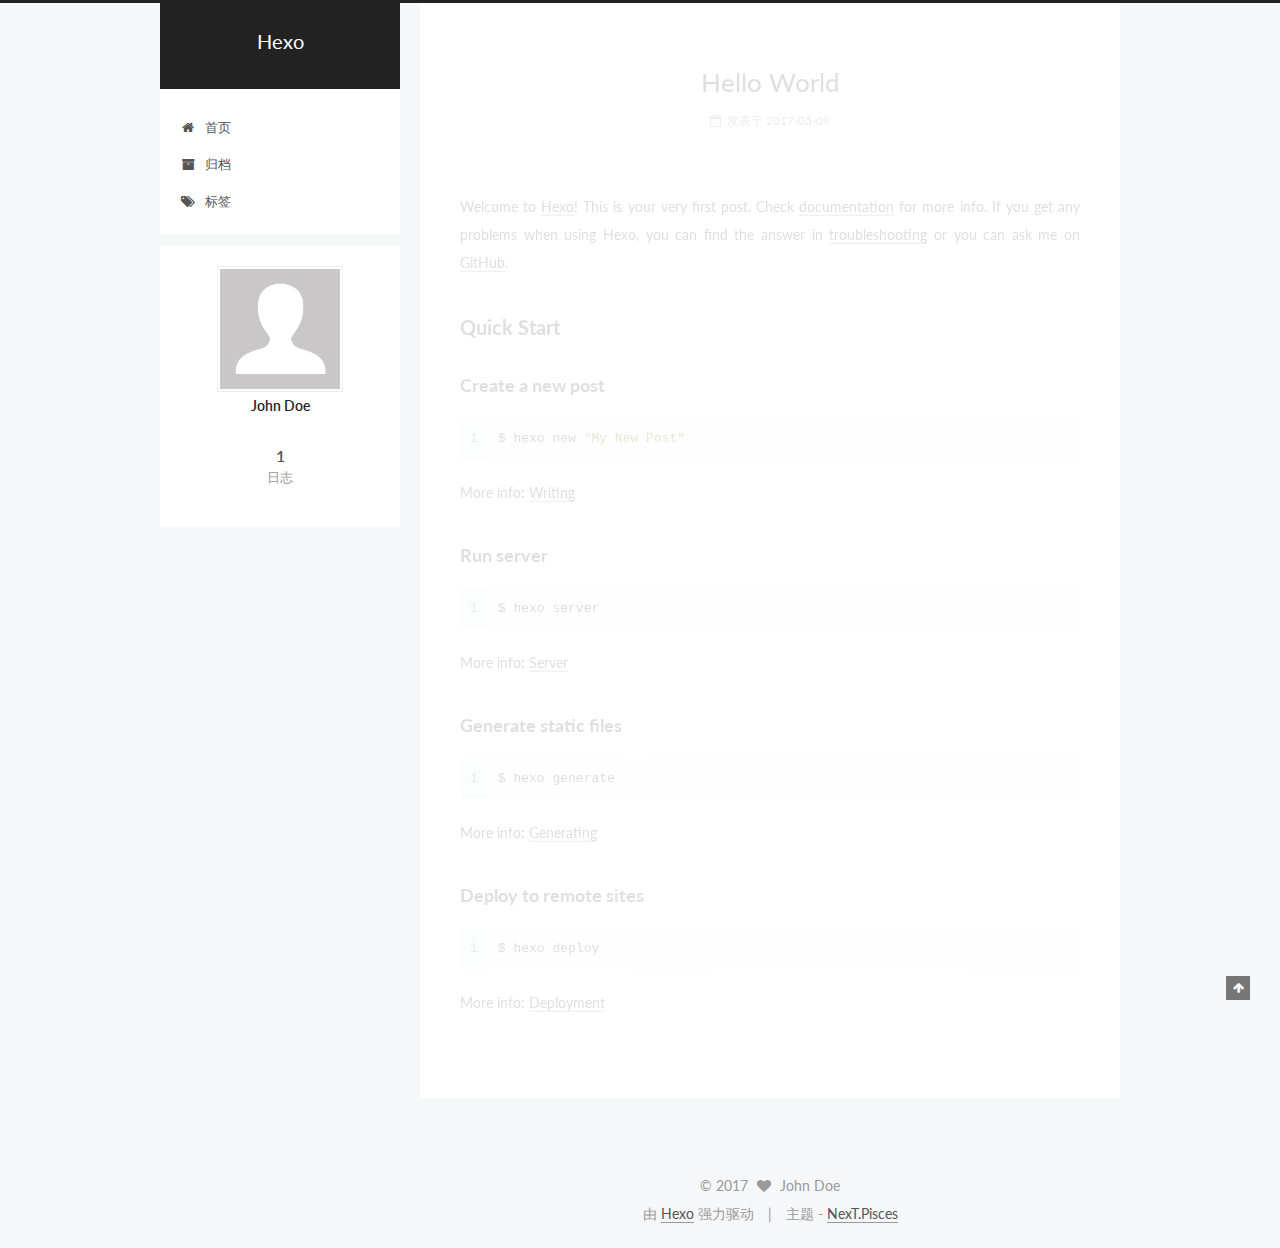
<file: index.html>
<!doctype html>



  


<html class="theme-next pisces use-motion" lang="zh-Hans">
<head>
  <meta charset="UTF-8"/>
<meta http-equiv="X-UA-Compatible" content="IE=edge" />
<meta name="viewport" content="width=device-width, initial-scale=1, maximum-scale=1"/>






<meta http-equiv="Cache-Control" content="no-transform" />
<meta http-equiv="Cache-Control" content="no-siteapp" />















  
  
  <link href="/lib/fancybox/source/jquery.fancybox.css?v=2.1.5" rel="stylesheet" type="text/css" />




  
  
  
  

  
    
    
  

  

  

  

  

  
    
    
    <link href="//fonts.googleapis.com/css?family=Lato:300,300italic,400,400italic,700,700italic&subset=latin,latin-ext" rel="stylesheet" type="text/css">
  






<link href="/lib/font-awesome/css/font-awesome.min.css?v=4.6.2" rel="stylesheet" type="text/css" />

<link href="/css/main.css?v=5.1.1" rel="stylesheet" type="text/css" />


  <meta name="keywords" content="Hexo, NexT" />








  <link rel="shortcut icon" type="image/x-icon" href="/favicon.ico?v=5.1.1" />






<meta property="og:type" content="website">
<meta property="og:title" content="Hexo">
<meta property="og:url" content="http://yoursite.com/index.html">
<meta property="og:site_name" content="Hexo">
<meta name="twitter:card" content="summary">
<meta name="twitter:title" content="Hexo">



<script type="text/javascript" id="hexo.configurations">
  var NexT = window.NexT || {};
  var CONFIG = {
    root: '/',
    scheme: 'Pisces',
    sidebar: {"position":"left","display":"post","offset":12,"offset_float":0,"b2t":false,"scrollpercent":false},
    fancybox: true,
    motion: true,
    duoshuo: {
      userId: '0',
      author: '博主'
    },
    algolia: {
      applicationID: '',
      apiKey: '',
      indexName: '',
      hits: {"per_page":10},
      labels: {"input_placeholder":"Search for Posts","hits_empty":"We didn't find any results for the search: ${query}","hits_stats":"${hits} results found in ${time} ms"}
    }
  };
</script>



  <link rel="canonical" href="http://yoursite.com/"/>





  <title>Hexo</title>
</head>

<body itemscope itemtype="http://schema.org/WebPage" lang="zh-Hans">

  














  
  
    
  

  <div class="container sidebar-position-left 
   page-home 
 ">
    <div class="headband"></div>

    <header id="header" class="header" itemscope itemtype="http://schema.org/WPHeader">
      <div class="header-inner"><div class="site-brand-wrapper">
  <div class="site-meta ">
    

    <div class="custom-logo-site-title">
      <a href="/"  class="brand" rel="start">
        <span class="logo-line-before"><i></i></span>
        <span class="site-title">Hexo</span>
        <span class="logo-line-after"><i></i></span>
      </a>
    </div>
      
        <p class="site-subtitle"></p>
      
  </div>

  <div class="site-nav-toggle">
    <button>
      <span class="btn-bar"></span>
      <span class="btn-bar"></span>
      <span class="btn-bar"></span>
    </button>
  </div>
</div>

<nav class="site-nav">
  

  
    <ul id="menu" class="menu">
      
        
        <li class="menu-item menu-item-home">
          <a href="/" rel="section">
            
              <i class="menu-item-icon fa fa-fw fa-home"></i> <br />
            
            首页
          </a>
        </li>
      
        
        <li class="menu-item menu-item-archives">
          <a href="/archives" rel="section">
            
              <i class="menu-item-icon fa fa-fw fa-archive"></i> <br />
            
            归档
          </a>
        </li>
      
        
        <li class="menu-item menu-item-tags">
          <a href="/tags" rel="section">
            
              <i class="menu-item-icon fa fa-fw fa-tags"></i> <br />
            
            标签
          </a>
        </li>
      

      
    </ul>
  

  
</nav>



 </div>
    </header>

    <main id="main" class="main">
      <div class="main-inner">
        <div class="content-wrap">
          <div id="content" class="content">
            
  <section id="posts" class="posts-expand">
    
      

  

  
  
  

  <article class="post post-type-normal " itemscope itemtype="http://schema.org/Article">
    <link itemprop="mainEntityOfPage" href="http://yoursite.com/2017/05/09/hello-world/">

    <span hidden itemprop="author" itemscope itemtype="http://schema.org/Person">
      <meta itemprop="name" content="John Doe">
      <meta itemprop="description" content="">
      <meta itemprop="image" content="/images/avatar.gif">
    </span>

    <span hidden itemprop="publisher" itemscope itemtype="http://schema.org/Organization">
      <meta itemprop="name" content="Hexo">
    </span>

    
      <header class="post-header">

        
        
          <h1 class="post-title" itemprop="name headline">
                
                <a class="post-title-link" href="/2017/05/09/hello-world/" itemprop="url">Hello World</a></h1>
        

        <div class="post-meta">
          <span class="post-time">
            
              <span class="post-meta-item-icon">
                <i class="fa fa-calendar-o"></i>
              </span>
              
                <span class="post-meta-item-text">发表于</span>
              
              <time title="创建于" itemprop="dateCreated datePublished" datetime="2017-05-09T21:40:14+08:00">
                2017-05-09
              </time>
            

            

            
          </span>

          

          
            
          

          
          

          

          

          

        </div>
      </header>
    

    <div class="post-body" itemprop="articleBody">

      
      

      
        
          
            <p>Welcome to <a href="https://hexo.io/" target="_blank" rel="external">Hexo</a>! This is your very first post. Check <a href="https://hexo.io/docs/" target="_blank" rel="external">documentation</a> for more info. If you get any problems when using Hexo, you can find the answer in <a href="https://hexo.io/docs/troubleshooting.html" target="_blank" rel="external">troubleshooting</a> or you can ask me on <a href="https://github.com/hexojs/hexo/issues" target="_blank" rel="external">GitHub</a>.</p>
<h2 id="Quick-Start"><a href="#Quick-Start" class="headerlink" title="Quick Start"></a>Quick Start</h2><h3 id="Create-a-new-post"><a href="#Create-a-new-post" class="headerlink" title="Create a new post"></a>Create a new post</h3><figure class="highlight bash"><table><tr><td class="gutter"><pre><div class="line">1</div></pre></td><td class="code"><pre><div class="line">$ hexo new <span class="string">"My New Post"</span></div></pre></td></tr></table></figure>
<p>More info: <a href="https://hexo.io/docs/writing.html" target="_blank" rel="external">Writing</a></p>
<h3 id="Run-server"><a href="#Run-server" class="headerlink" title="Run server"></a>Run server</h3><figure class="highlight bash"><table><tr><td class="gutter"><pre><div class="line">1</div></pre></td><td class="code"><pre><div class="line">$ hexo server</div></pre></td></tr></table></figure>
<p>More info: <a href="https://hexo.io/docs/server.html" target="_blank" rel="external">Server</a></p>
<h3 id="Generate-static-files"><a href="#Generate-static-files" class="headerlink" title="Generate static files"></a>Generate static files</h3><figure class="highlight bash"><table><tr><td class="gutter"><pre><div class="line">1</div></pre></td><td class="code"><pre><div class="line">$ hexo generate</div></pre></td></tr></table></figure>
<p>More info: <a href="https://hexo.io/docs/generating.html" target="_blank" rel="external">Generating</a></p>
<h3 id="Deploy-to-remote-sites"><a href="#Deploy-to-remote-sites" class="headerlink" title="Deploy to remote sites"></a>Deploy to remote sites</h3><figure class="highlight bash"><table><tr><td class="gutter"><pre><div class="line">1</div></pre></td><td class="code"><pre><div class="line">$ hexo deploy</div></pre></td></tr></table></figure>
<p>More info: <a href="https://hexo.io/docs/deployment.html" target="_blank" rel="external">Deployment</a></p>

          
        
      
    </div>

    <div>
      
    </div>

    <div>
      
    </div>

    <div>
      
    </div>

    <footer class="post-footer">
      

      

      

      
      
        <div class="post-eof"></div>
      
    </footer>
  </article>


    
  </section>

  


          </div>
          


          

        </div>
        
          
  
  <div class="sidebar-toggle">
    <div class="sidebar-toggle-line-wrap">
      <span class="sidebar-toggle-line sidebar-toggle-line-first"></span>
      <span class="sidebar-toggle-line sidebar-toggle-line-middle"></span>
      <span class="sidebar-toggle-line sidebar-toggle-line-last"></span>
    </div>
  </div>

  <aside id="sidebar" class="sidebar">
    <div class="sidebar-inner">

      

      

      <section class="site-overview sidebar-panel sidebar-panel-active">
        <div class="site-author motion-element" itemprop="author" itemscope itemtype="http://schema.org/Person">
          <img class="site-author-image" itemprop="image"
               src="/images/avatar.gif"
               alt="John Doe" />
          <p class="site-author-name" itemprop="name">John Doe</p>
           
              <p class="site-description motion-element" itemprop="description"></p>
          
        </div>
        <nav class="site-state motion-element">

          
            <div class="site-state-item site-state-posts">
              <a href="/archives">
                <span class="site-state-item-count">1</span>
                <span class="site-state-item-name">日志</span>
              </a>
            </div>
          

          

          

        </nav>

        

        <div class="links-of-author motion-element">
          
        </div>

        
        

        
        

        


      </section>

      

      

    </div>
  </aside>


        
      </div>
    </main>

    <footer id="footer" class="footer">
      <div class="footer-inner">
        <div class="copyright" >
  
  &copy; 
  <span itemprop="copyrightYear">2017</span>
  <span class="with-love">
    <i class="fa fa-heart"></i>
  </span>
  <span class="author" itemprop="copyrightHolder">John Doe</span>
</div>


<div class="powered-by">
  由 <a class="theme-link" href="https://hexo.io">Hexo</a> 强力驱动
</div>

<div class="theme-info">
  主题 -
  <a class="theme-link" href="https://github.com/iissnan/hexo-theme-next">
    NexT.Pisces
  </a>
</div>


        

        
      </div>
    </footer>

    
      <div class="back-to-top">
        <i class="fa fa-arrow-up"></i>
        
      </div>
    

  </div>

  

<script type="text/javascript">
  if (Object.prototype.toString.call(window.Promise) !== '[object Function]') {
    window.Promise = null;
  }
</script>









  












  
  <script type="text/javascript" src="/lib/jquery/index.js?v=2.1.3"></script>

  
  <script type="text/javascript" src="/lib/fastclick/lib/fastclick.min.js?v=1.0.6"></script>

  
  <script type="text/javascript" src="/lib/jquery_lazyload/jquery.lazyload.js?v=1.9.7"></script>

  
  <script type="text/javascript" src="/lib/velocity/velocity.min.js?v=1.2.1"></script>

  
  <script type="text/javascript" src="/lib/velocity/velocity.ui.min.js?v=1.2.1"></script>

  
  <script type="text/javascript" src="/lib/fancybox/source/jquery.fancybox.pack.js?v=2.1.5"></script>


  


  <script type="text/javascript" src="/js/src/utils.js?v=5.1.1"></script>

  <script type="text/javascript" src="/js/src/motion.js?v=5.1.1"></script>



  
  


  <script type="text/javascript" src="/js/src/affix.js?v=5.1.1"></script>

  <script type="text/javascript" src="/js/src/schemes/pisces.js?v=5.1.1"></script>



  

  


  <script type="text/javascript" src="/js/src/bootstrap.js?v=5.1.1"></script>



  


  




	





  





  





  






  





  

  

  

  

  

</body>
</html>
</file>
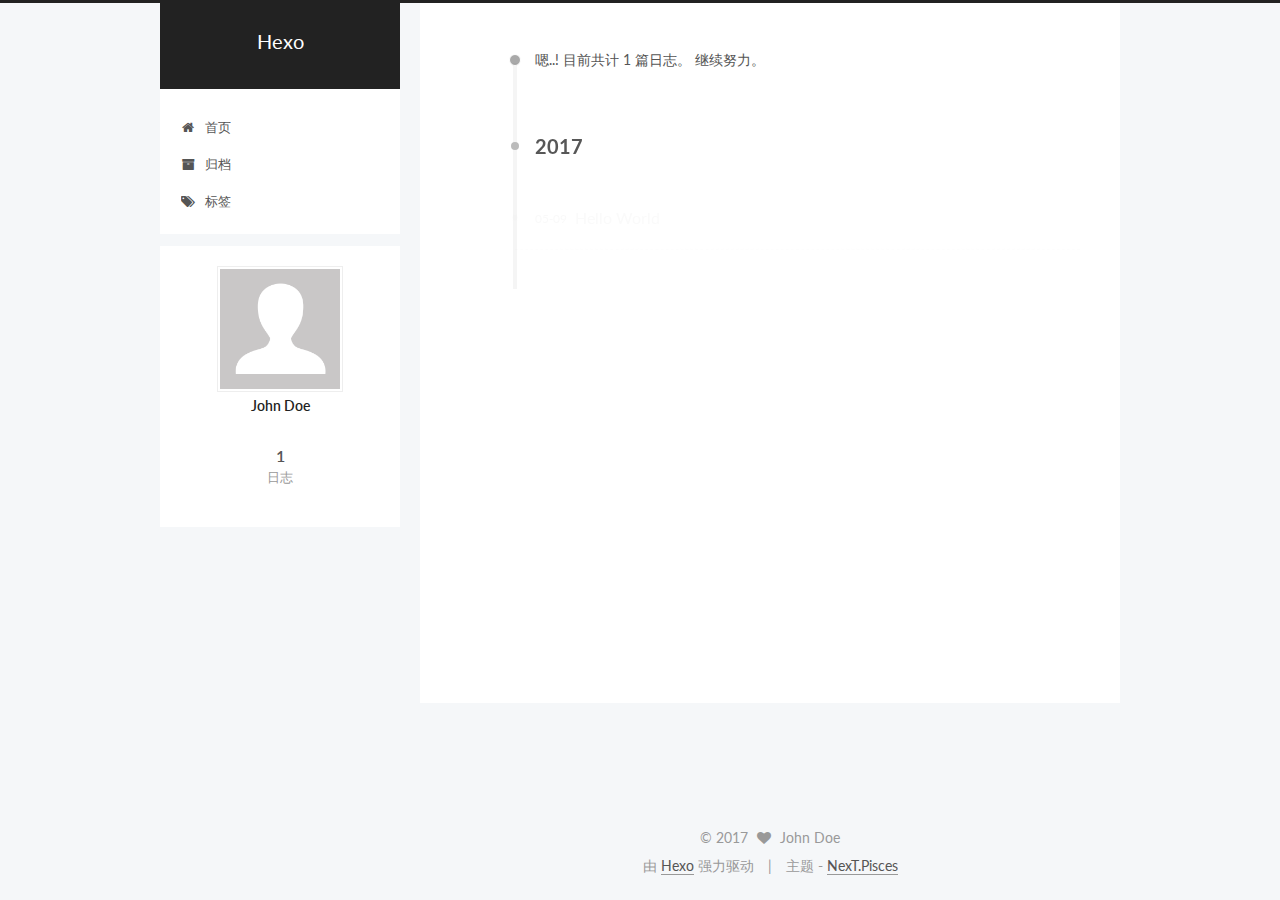
<file: archives/index.html>
<!doctype html>



  


<html class="theme-next pisces use-motion" lang="zh-Hans">
<head>
  <meta charset="UTF-8"/>
<meta http-equiv="X-UA-Compatible" content="IE=edge" />
<meta name="viewport" content="width=device-width, initial-scale=1, maximum-scale=1"/>






<meta http-equiv="Cache-Control" content="no-transform" />
<meta http-equiv="Cache-Control" content="no-siteapp" />















  
  
  <link href="/lib/fancybox/source/jquery.fancybox.css?v=2.1.5" rel="stylesheet" type="text/css" />




  
  
  
  

  
    
    
  

  

  

  

  

  
    
    
    <link href="//fonts.googleapis.com/css?family=Lato:300,300italic,400,400italic,700,700italic&subset=latin,latin-ext" rel="stylesheet" type="text/css">
  






<link href="/lib/font-awesome/css/font-awesome.min.css?v=4.6.2" rel="stylesheet" type="text/css" />

<link href="/css/main.css?v=5.1.1" rel="stylesheet" type="text/css" />


  <meta name="keywords" content="Hexo, NexT" />








  <link rel="shortcut icon" type="image/x-icon" href="/favicon.ico?v=5.1.1" />






<meta property="og:type" content="website">
<meta property="og:title" content="Hexo">
<meta property="og:url" content="http://yoursite.com/archives/index.html">
<meta property="og:site_name" content="Hexo">
<meta name="twitter:card" content="summary">
<meta name="twitter:title" content="Hexo">



<script type="text/javascript" id="hexo.configurations">
  var NexT = window.NexT || {};
  var CONFIG = {
    root: '/',
    scheme: 'Pisces',
    sidebar: {"position":"left","display":"post","offset":12,"offset_float":0,"b2t":false,"scrollpercent":false},
    fancybox: true,
    motion: true,
    duoshuo: {
      userId: '0',
      author: '博主'
    },
    algolia: {
      applicationID: '',
      apiKey: '',
      indexName: '',
      hits: {"per_page":10},
      labels: {"input_placeholder":"Search for Posts","hits_empty":"We didn't find any results for the search: ${query}","hits_stats":"${hits} results found in ${time} ms"}
    }
  };
</script>



  <link rel="canonical" href="http://yoursite.com/archives/"/>





  <title>归档 | Hexo</title>
</head>

<body itemscope itemtype="http://schema.org/WebPage" lang="zh-Hans">

  














  
  
    
  

  <div class="container sidebar-position-left  page-archive  ">
    <div class="headband"></div>

    <header id="header" class="header" itemscope itemtype="http://schema.org/WPHeader">
      <div class="header-inner"><div class="site-brand-wrapper">
  <div class="site-meta ">
    

    <div class="custom-logo-site-title">
      <a href="/"  class="brand" rel="start">
        <span class="logo-line-before"><i></i></span>
        <span class="site-title">Hexo</span>
        <span class="logo-line-after"><i></i></span>
      </a>
    </div>
      
        <p class="site-subtitle"></p>
      
  </div>

  <div class="site-nav-toggle">
    <button>
      <span class="btn-bar"></span>
      <span class="btn-bar"></span>
      <span class="btn-bar"></span>
    </button>
  </div>
</div>

<nav class="site-nav">
  

  
    <ul id="menu" class="menu">
      
        
        <li class="menu-item menu-item-home">
          <a href="/" rel="section">
            
              <i class="menu-item-icon fa fa-fw fa-home"></i> <br />
            
            首页
          </a>
        </li>
      
        
        <li class="menu-item menu-item-archives">
          <a href="/archives" rel="section">
            
              <i class="menu-item-icon fa fa-fw fa-archive"></i> <br />
            
            归档
          </a>
        </li>
      
        
        <li class="menu-item menu-item-tags">
          <a href="/tags" rel="section">
            
              <i class="menu-item-icon fa fa-fw fa-tags"></i> <br />
            
            标签
          </a>
        </li>
      

      
    </ul>
  

  
</nav>



 </div>
    </header>

    <main id="main" class="main">
      <div class="main-inner">
        <div class="content-wrap">
          <div id="content" class="content">
            

  <section id="posts" class="posts-collapse">
    <span class="archive-move-on"></span>

    <span class="archive-page-counter">
      
      
      
        
      
      嗯..! 目前共计 1 篇日志。 继续努力。
    </span>

    

      
      
      

      
        
        <div class="collection-title">
          <h2 class="archive-year motion-element" id="archive-year-2017">2017</h2>
        </div>
      
      

      

  <article class="post post-type-normal" itemscope itemtype="http://schema.org/Article">
    <header class="post-header">

      <h2 class="post-title">
        
            <a class="post-title-link" href="/2017/05/09/hello-world/" itemprop="url">
              
                <span itemprop="name">Hello World</span>
              
            </a>
        
      </h2>

      <div class="post-meta">
        <time class="post-time" itemprop="dateCreated"
              datetime="2017-05-09T21:40:14+08:00"
              content="2017-05-09" >
          05-09
        </time>
      </div>

    </header>
  </article>



    

  </section>

  



          </div>
          


          

        </div>
        
          
  
  <div class="sidebar-toggle">
    <div class="sidebar-toggle-line-wrap">
      <span class="sidebar-toggle-line sidebar-toggle-line-first"></span>
      <span class="sidebar-toggle-line sidebar-toggle-line-middle"></span>
      <span class="sidebar-toggle-line sidebar-toggle-line-last"></span>
    </div>
  </div>

  <aside id="sidebar" class="sidebar">
    <div class="sidebar-inner">

      

      

      <section class="site-overview sidebar-panel sidebar-panel-active">
        <div class="site-author motion-element" itemprop="author" itemscope itemtype="http://schema.org/Person">
          <img class="site-author-image" itemprop="image"
               src="/images/avatar.gif"
               alt="John Doe" />
          <p class="site-author-name" itemprop="name">John Doe</p>
           
              <p class="site-description motion-element" itemprop="description"></p>
          
        </div>
        <nav class="site-state motion-element">

          
            <div class="site-state-item site-state-posts">
              <a href="/archives">
                <span class="site-state-item-count">1</span>
                <span class="site-state-item-name">日志</span>
              </a>
            </div>
          

          

          

        </nav>

        

        <div class="links-of-author motion-element">
          
        </div>

        
        

        
        

        


      </section>

      

      

    </div>
  </aside>


        
      </div>
    </main>

    <footer id="footer" class="footer">
      <div class="footer-inner">
        <div class="copyright" >
  
  &copy; 
  <span itemprop="copyrightYear">2017</span>
  <span class="with-love">
    <i class="fa fa-heart"></i>
  </span>
  <span class="author" itemprop="copyrightHolder">John Doe</span>
</div>


<div class="powered-by">
  由 <a class="theme-link" href="https://hexo.io">Hexo</a> 强力驱动
</div>

<div class="theme-info">
  主题 -
  <a class="theme-link" href="https://github.com/iissnan/hexo-theme-next">
    NexT.Pisces
  </a>
</div>


        

        
      </div>
    </footer>

    
      <div class="back-to-top">
        <i class="fa fa-arrow-up"></i>
        
      </div>
    

  </div>

  

<script type="text/javascript">
  if (Object.prototype.toString.call(window.Promise) !== '[object Function]') {
    window.Promise = null;
  }
</script>









  












  
  <script type="text/javascript" src="/lib/jquery/index.js?v=2.1.3"></script>

  
  <script type="text/javascript" src="/lib/fastclick/lib/fastclick.min.js?v=1.0.6"></script>

  
  <script type="text/javascript" src="/lib/jquery_lazyload/jquery.lazyload.js?v=1.9.7"></script>

  
  <script type="text/javascript" src="/lib/velocity/velocity.min.js?v=1.2.1"></script>

  
  <script type="text/javascript" src="/lib/velocity/velocity.ui.min.js?v=1.2.1"></script>

  
  <script type="text/javascript" src="/lib/fancybox/source/jquery.fancybox.pack.js?v=2.1.5"></script>


  


  <script type="text/javascript" src="/js/src/utils.js?v=5.1.1"></script>

  <script type="text/javascript" src="/js/src/motion.js?v=5.1.1"></script>



  
  


  <script type="text/javascript" src="/js/src/affix.js?v=5.1.1"></script>

  <script type="text/javascript" src="/js/src/schemes/pisces.js?v=5.1.1"></script>



  
  
    <script type="text/javascript" id="motion.page.archive">
      $('.archive-year').velocity('transition.slideLeftIn');
    </script>
  


  


  <script type="text/javascript" src="/js/src/bootstrap.js?v=5.1.1"></script>



  


  




	





  





  





  






  





  

  

  

  

  

</body>
</html>
</file>
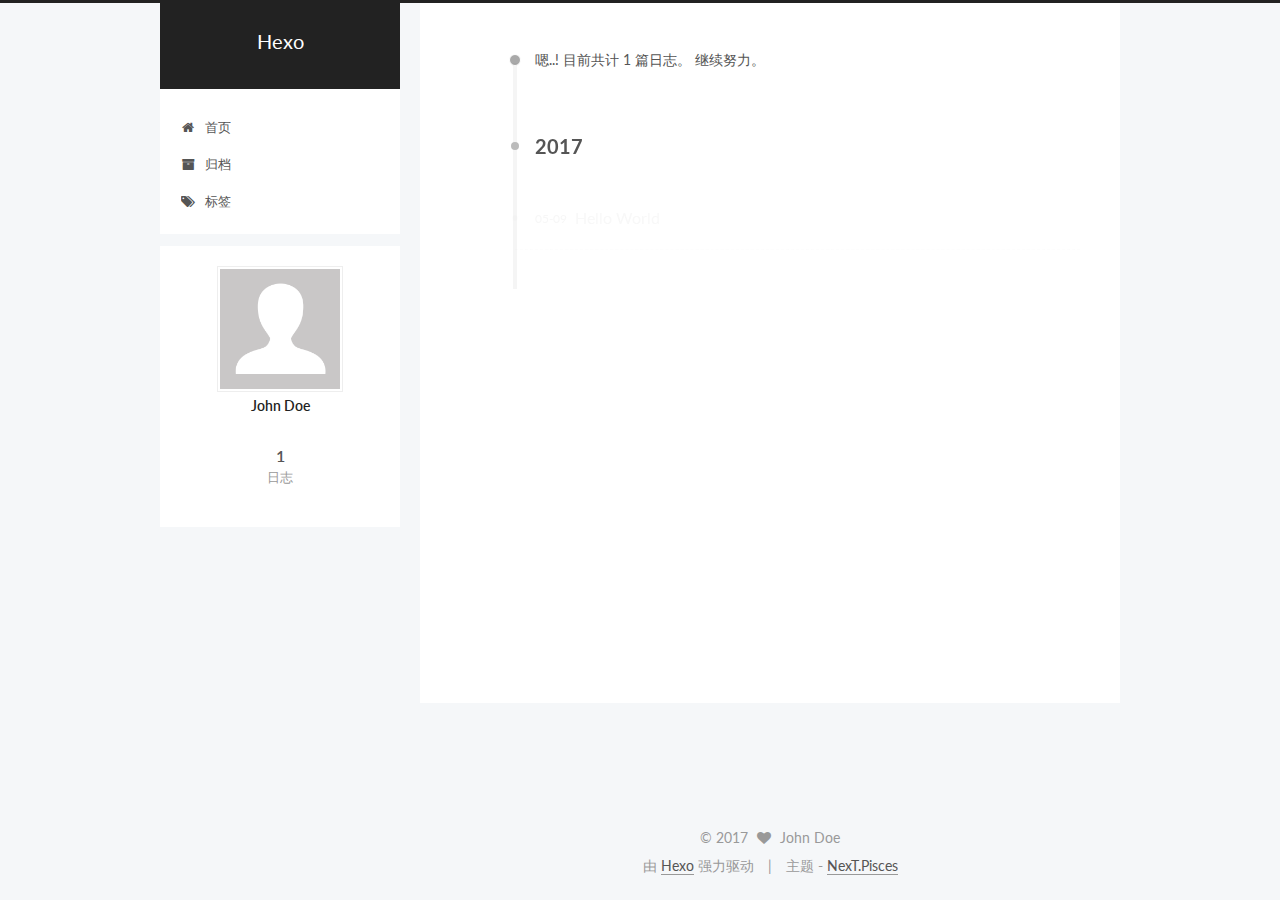
<file: archives/2017/index.html>
<!doctype html>



  


<html class="theme-next pisces use-motion" lang="zh-Hans">
<head>
  <meta charset="UTF-8"/>
<meta http-equiv="X-UA-Compatible" content="IE=edge" />
<meta name="viewport" content="width=device-width, initial-scale=1, maximum-scale=1"/>






<meta http-equiv="Cache-Control" content="no-transform" />
<meta http-equiv="Cache-Control" content="no-siteapp" />















  
  
  <link href="/lib/fancybox/source/jquery.fancybox.css?v=2.1.5" rel="stylesheet" type="text/css" />




  
  
  
  

  
    
    
  

  

  

  

  

  
    
    
    <link href="//fonts.googleapis.com/css?family=Lato:300,300italic,400,400italic,700,700italic&subset=latin,latin-ext" rel="stylesheet" type="text/css">
  






<link href="/lib/font-awesome/css/font-awesome.min.css?v=4.6.2" rel="stylesheet" type="text/css" />

<link href="/css/main.css?v=5.1.1" rel="stylesheet" type="text/css" />


  <meta name="keywords" content="Hexo, NexT" />








  <link rel="shortcut icon" type="image/x-icon" href="/favicon.ico?v=5.1.1" />






<meta property="og:type" content="website">
<meta property="og:title" content="Hexo">
<meta property="og:url" content="http://yoursite.com/archives/2017/index.html">
<meta property="og:site_name" content="Hexo">
<meta name="twitter:card" content="summary">
<meta name="twitter:title" content="Hexo">



<script type="text/javascript" id="hexo.configurations">
  var NexT = window.NexT || {};
  var CONFIG = {
    root: '/',
    scheme: 'Pisces',
    sidebar: {"position":"left","display":"post","offset":12,"offset_float":0,"b2t":false,"scrollpercent":false},
    fancybox: true,
    motion: true,
    duoshuo: {
      userId: '0',
      author: '博主'
    },
    algolia: {
      applicationID: '',
      apiKey: '',
      indexName: '',
      hits: {"per_page":10},
      labels: {"input_placeholder":"Search for Posts","hits_empty":"We didn't find any results for the search: ${query}","hits_stats":"${hits} results found in ${time} ms"}
    }
  };
</script>



  <link rel="canonical" href="http://yoursite.com/archives/2017/"/>





  <title>归档 | Hexo</title>
</head>

<body itemscope itemtype="http://schema.org/WebPage" lang="zh-Hans">

  














  
  
    
  

  <div class="container sidebar-position-left  page-archive  ">
    <div class="headband"></div>

    <header id="header" class="header" itemscope itemtype="http://schema.org/WPHeader">
      <div class="header-inner"><div class="site-brand-wrapper">
  <div class="site-meta ">
    

    <div class="custom-logo-site-title">
      <a href="/"  class="brand" rel="start">
        <span class="logo-line-before"><i></i></span>
        <span class="site-title">Hexo</span>
        <span class="logo-line-after"><i></i></span>
      </a>
    </div>
      
        <p class="site-subtitle"></p>
      
  </div>

  <div class="site-nav-toggle">
    <button>
      <span class="btn-bar"></span>
      <span class="btn-bar"></span>
      <span class="btn-bar"></span>
    </button>
  </div>
</div>

<nav class="site-nav">
  

  
    <ul id="menu" class="menu">
      
        
        <li class="menu-item menu-item-home">
          <a href="/" rel="section">
            
              <i class="menu-item-icon fa fa-fw fa-home"></i> <br />
            
            首页
          </a>
        </li>
      
        
        <li class="menu-item menu-item-archives">
          <a href="/archives" rel="section">
            
              <i class="menu-item-icon fa fa-fw fa-archive"></i> <br />
            
            归档
          </a>
        </li>
      
        
        <li class="menu-item menu-item-tags">
          <a href="/tags" rel="section">
            
              <i class="menu-item-icon fa fa-fw fa-tags"></i> <br />
            
            标签
          </a>
        </li>
      

      
    </ul>
  

  
</nav>



 </div>
    </header>

    <main id="main" class="main">
      <div class="main-inner">
        <div class="content-wrap">
          <div id="content" class="content">
            

  <section id="posts" class="posts-collapse">
    <span class="archive-move-on"></span>

    <span class="archive-page-counter">
      
      
      
        
      
      嗯..! 目前共计 1 篇日志。 继续努力。
    </span>

    

      
      
      

      
        
        <div class="collection-title">
          <h2 class="archive-year motion-element" id="archive-year-2017">2017</h2>
        </div>
      
      

      

  <article class="post post-type-normal" itemscope itemtype="http://schema.org/Article">
    <header class="post-header">

      <h2 class="post-title">
        
            <a class="post-title-link" href="/2017/05/09/hello-world/" itemprop="url">
              
                <span itemprop="name">Hello World</span>
              
            </a>
        
      </h2>

      <div class="post-meta">
        <time class="post-time" itemprop="dateCreated"
              datetime="2017-05-09T21:40:14+08:00"
              content="2017-05-09" >
          05-09
        </time>
      </div>

    </header>
  </article>



    

  </section>

  



          </div>
          


          

        </div>
        
          
  
  <div class="sidebar-toggle">
    <div class="sidebar-toggle-line-wrap">
      <span class="sidebar-toggle-line sidebar-toggle-line-first"></span>
      <span class="sidebar-toggle-line sidebar-toggle-line-middle"></span>
      <span class="sidebar-toggle-line sidebar-toggle-line-last"></span>
    </div>
  </div>

  <aside id="sidebar" class="sidebar">
    <div class="sidebar-inner">

      

      

      <section class="site-overview sidebar-panel sidebar-panel-active">
        <div class="site-author motion-element" itemprop="author" itemscope itemtype="http://schema.org/Person">
          <img class="site-author-image" itemprop="image"
               src="/images/avatar.gif"
               alt="John Doe" />
          <p class="site-author-name" itemprop="name">John Doe</p>
           
              <p class="site-description motion-element" itemprop="description"></p>
          
        </div>
        <nav class="site-state motion-element">

          
            <div class="site-state-item site-state-posts">
              <a href="/archives">
                <span class="site-state-item-count">1</span>
                <span class="site-state-item-name">日志</span>
              </a>
            </div>
          

          

          

        </nav>

        

        <div class="links-of-author motion-element">
          
        </div>

        
        

        
        

        


      </section>

      

      

    </div>
  </aside>


        
      </div>
    </main>

    <footer id="footer" class="footer">
      <div class="footer-inner">
        <div class="copyright" >
  
  &copy; 
  <span itemprop="copyrightYear">2017</span>
  <span class="with-love">
    <i class="fa fa-heart"></i>
  </span>
  <span class="author" itemprop="copyrightHolder">John Doe</span>
</div>


<div class="powered-by">
  由 <a class="theme-link" href="https://hexo.io">Hexo</a> 强力驱动
</div>

<div class="theme-info">
  主题 -
  <a class="theme-link" href="https://github.com/iissnan/hexo-theme-next">
    NexT.Pisces
  </a>
</div>


        

        
      </div>
    </footer>

    
      <div class="back-to-top">
        <i class="fa fa-arrow-up"></i>
        
      </div>
    

  </div>

  

<script type="text/javascript">
  if (Object.prototype.toString.call(window.Promise) !== '[object Function]') {
    window.Promise = null;
  }
</script>









  












  
  <script type="text/javascript" src="/lib/jquery/index.js?v=2.1.3"></script>

  
  <script type="text/javascript" src="/lib/fastclick/lib/fastclick.min.js?v=1.0.6"></script>

  
  <script type="text/javascript" src="/lib/jquery_lazyload/jquery.lazyload.js?v=1.9.7"></script>

  
  <script type="text/javascript" src="/lib/velocity/velocity.min.js?v=1.2.1"></script>

  
  <script type="text/javascript" src="/lib/velocity/velocity.ui.min.js?v=1.2.1"></script>

  
  <script type="text/javascript" src="/lib/fancybox/source/jquery.fancybox.pack.js?v=2.1.5"></script>


  


  <script type="text/javascript" src="/js/src/utils.js?v=5.1.1"></script>

  <script type="text/javascript" src="/js/src/motion.js?v=5.1.1"></script>



  
  


  <script type="text/javascript" src="/js/src/affix.js?v=5.1.1"></script>

  <script type="text/javascript" src="/js/src/schemes/pisces.js?v=5.1.1"></script>



  
  
    <script type="text/javascript" id="motion.page.archive">
      $('.archive-year').velocity('transition.slideLeftIn');
    </script>
  


  


  <script type="text/javascript" src="/js/src/bootstrap.js?v=5.1.1"></script>



  


  




	





  





  





  






  





  

  

  

  

  

</body>
</html>
</file>
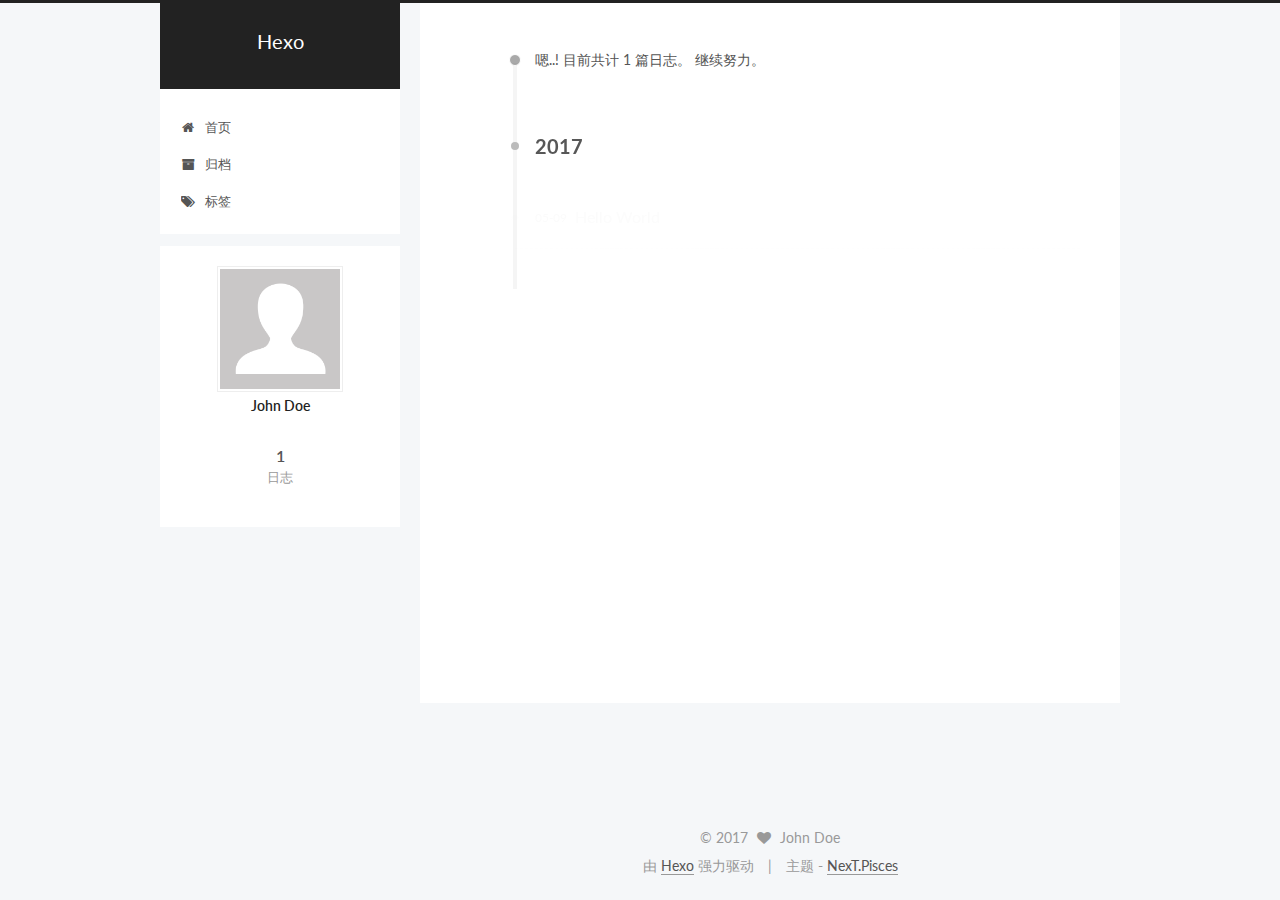
<file: archives/2017/05/index.html>
<!doctype html>



  


<html class="theme-next pisces use-motion" lang="zh-Hans">
<head>
  <meta charset="UTF-8"/>
<meta http-equiv="X-UA-Compatible" content="IE=edge" />
<meta name="viewport" content="width=device-width, initial-scale=1, maximum-scale=1"/>






<meta http-equiv="Cache-Control" content="no-transform" />
<meta http-equiv="Cache-Control" content="no-siteapp" />















  
  
  <link href="/lib/fancybox/source/jquery.fancybox.css?v=2.1.5" rel="stylesheet" type="text/css" />




  
  
  
  

  
    
    
  

  

  

  

  

  
    
    
    <link href="//fonts.googleapis.com/css?family=Lato:300,300italic,400,400italic,700,700italic&subset=latin,latin-ext" rel="stylesheet" type="text/css">
  






<link href="/lib/font-awesome/css/font-awesome.min.css?v=4.6.2" rel="stylesheet" type="text/css" />

<link href="/css/main.css?v=5.1.1" rel="stylesheet" type="text/css" />


  <meta name="keywords" content="Hexo, NexT" />








  <link rel="shortcut icon" type="image/x-icon" href="/favicon.ico?v=5.1.1" />






<meta property="og:type" content="website">
<meta property="og:title" content="Hexo">
<meta property="og:url" content="http://yoursite.com/archives/2017/05/index.html">
<meta property="og:site_name" content="Hexo">
<meta name="twitter:card" content="summary">
<meta name="twitter:title" content="Hexo">



<script type="text/javascript" id="hexo.configurations">
  var NexT = window.NexT || {};
  var CONFIG = {
    root: '/',
    scheme: 'Pisces',
    sidebar: {"position":"left","display":"post","offset":12,"offset_float":0,"b2t":false,"scrollpercent":false},
    fancybox: true,
    motion: true,
    duoshuo: {
      userId: '0',
      author: '博主'
    },
    algolia: {
      applicationID: '',
      apiKey: '',
      indexName: '',
      hits: {"per_page":10},
      labels: {"input_placeholder":"Search for Posts","hits_empty":"We didn't find any results for the search: ${query}","hits_stats":"${hits} results found in ${time} ms"}
    }
  };
</script>



  <link rel="canonical" href="http://yoursite.com/archives/2017/05/"/>





  <title>归档 | Hexo</title>
</head>

<body itemscope itemtype="http://schema.org/WebPage" lang="zh-Hans">

  














  
  
    
  

  <div class="container sidebar-position-left  page-archive  ">
    <div class="headband"></div>

    <header id="header" class="header" itemscope itemtype="http://schema.org/WPHeader">
      <div class="header-inner"><div class="site-brand-wrapper">
  <div class="site-meta ">
    

    <div class="custom-logo-site-title">
      <a href="/"  class="brand" rel="start">
        <span class="logo-line-before"><i></i></span>
        <span class="site-title">Hexo</span>
        <span class="logo-line-after"><i></i></span>
      </a>
    </div>
      
        <p class="site-subtitle"></p>
      
  </div>

  <div class="site-nav-toggle">
    <button>
      <span class="btn-bar"></span>
      <span class="btn-bar"></span>
      <span class="btn-bar"></span>
    </button>
  </div>
</div>

<nav class="site-nav">
  

  
    <ul id="menu" class="menu">
      
        
        <li class="menu-item menu-item-home">
          <a href="/" rel="section">
            
              <i class="menu-item-icon fa fa-fw fa-home"></i> <br />
            
            首页
          </a>
        </li>
      
        
        <li class="menu-item menu-item-archives">
          <a href="/archives" rel="section">
            
              <i class="menu-item-icon fa fa-fw fa-archive"></i> <br />
            
            归档
          </a>
        </li>
      
        
        <li class="menu-item menu-item-tags">
          <a href="/tags" rel="section">
            
              <i class="menu-item-icon fa fa-fw fa-tags"></i> <br />
            
            标签
          </a>
        </li>
      

      
    </ul>
  

  
</nav>



 </div>
    </header>

    <main id="main" class="main">
      <div class="main-inner">
        <div class="content-wrap">
          <div id="content" class="content">
            

  <section id="posts" class="posts-collapse">
    <span class="archive-move-on"></span>

    <span class="archive-page-counter">
      
      
      
        
      
      嗯..! 目前共计 1 篇日志。 继续努力。
    </span>

    

      
      
      

      
        
        <div class="collection-title">
          <h2 class="archive-year motion-element" id="archive-year-2017">2017</h2>
        </div>
      
      

      

  <article class="post post-type-normal" itemscope itemtype="http://schema.org/Article">
    <header class="post-header">

      <h2 class="post-title">
        
            <a class="post-title-link" href="/2017/05/09/hello-world/" itemprop="url">
              
                <span itemprop="name">Hello World</span>
              
            </a>
        
      </h2>

      <div class="post-meta">
        <time class="post-time" itemprop="dateCreated"
              datetime="2017-05-09T21:40:14+08:00"
              content="2017-05-09" >
          05-09
        </time>
      </div>

    </header>
  </article>



    

  </section>

  



          </div>
          


          

        </div>
        
          
  
  <div class="sidebar-toggle">
    <div class="sidebar-toggle-line-wrap">
      <span class="sidebar-toggle-line sidebar-toggle-line-first"></span>
      <span class="sidebar-toggle-line sidebar-toggle-line-middle"></span>
      <span class="sidebar-toggle-line sidebar-toggle-line-last"></span>
    </div>
  </div>

  <aside id="sidebar" class="sidebar">
    <div class="sidebar-inner">

      

      

      <section class="site-overview sidebar-panel sidebar-panel-active">
        <div class="site-author motion-element" itemprop="author" itemscope itemtype="http://schema.org/Person">
          <img class="site-author-image" itemprop="image"
               src="/images/avatar.gif"
               alt="John Doe" />
          <p class="site-author-name" itemprop="name">John Doe</p>
           
              <p class="site-description motion-element" itemprop="description"></p>
          
        </div>
        <nav class="site-state motion-element">

          
            <div class="site-state-item site-state-posts">
              <a href="/archives">
                <span class="site-state-item-count">1</span>
                <span class="site-state-item-name">日志</span>
              </a>
            </div>
          

          

          

        </nav>

        

        <div class="links-of-author motion-element">
          
        </div>

        
        

        
        

        


      </section>

      

      

    </div>
  </aside>


        
      </div>
    </main>

    <footer id="footer" class="footer">
      <div class="footer-inner">
        <div class="copyright" >
  
  &copy; 
  <span itemprop="copyrightYear">2017</span>
  <span class="with-love">
    <i class="fa fa-heart"></i>
  </span>
  <span class="author" itemprop="copyrightHolder">John Doe</span>
</div>


<div class="powered-by">
  由 <a class="theme-link" href="https://hexo.io">Hexo</a> 强力驱动
</div>

<div class="theme-info">
  主题 -
  <a class="theme-link" href="https://github.com/iissnan/hexo-theme-next">
    NexT.Pisces
  </a>
</div>


        

        
      </div>
    </footer>

    
      <div class="back-to-top">
        <i class="fa fa-arrow-up"></i>
        
      </div>
    

  </div>

  

<script type="text/javascript">
  if (Object.prototype.toString.call(window.Promise) !== '[object Function]') {
    window.Promise = null;
  }
</script>









  












  
  <script type="text/javascript" src="/lib/jquery/index.js?v=2.1.3"></script>

  
  <script type="text/javascript" src="/lib/fastclick/lib/fastclick.min.js?v=1.0.6"></script>

  
  <script type="text/javascript" src="/lib/jquery_lazyload/jquery.lazyload.js?v=1.9.7"></script>

  
  <script type="text/javascript" src="/lib/velocity/velocity.min.js?v=1.2.1"></script>

  
  <script type="text/javascript" src="/lib/velocity/velocity.ui.min.js?v=1.2.1"></script>

  
  <script type="text/javascript" src="/lib/fancybox/source/jquery.fancybox.pack.js?v=2.1.5"></script>


  


  <script type="text/javascript" src="/js/src/utils.js?v=5.1.1"></script>

  <script type="text/javascript" src="/js/src/motion.js?v=5.1.1"></script>



  
  


  <script type="text/javascript" src="/js/src/affix.js?v=5.1.1"></script>

  <script type="text/javascript" src="/js/src/schemes/pisces.js?v=5.1.1"></script>



  
  
    <script type="text/javascript" id="motion.page.archive">
      $('.archive-year').velocity('transition.slideLeftIn');
    </script>
  


  


  <script type="text/javascript" src="/js/src/bootstrap.js?v=5.1.1"></script>



  


  




	





  





  





  






  





  

  

  

  

  

</body>
</html>
</file>
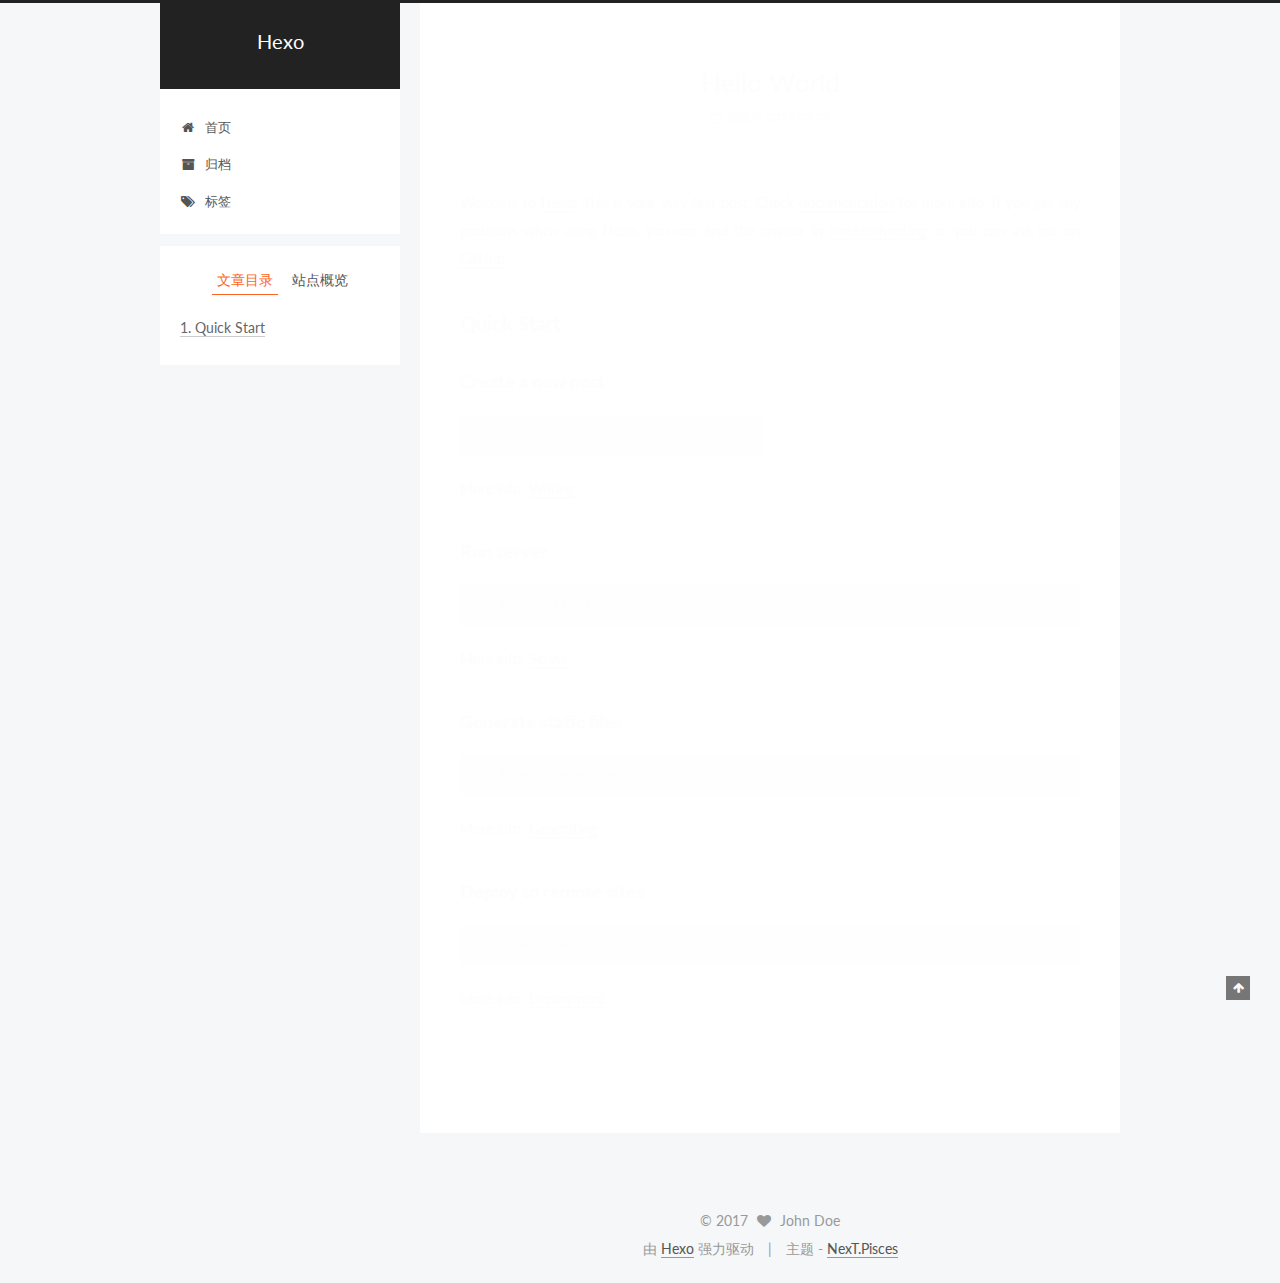
<file: 2017/05/09/hello-world/index.html>
<!doctype html>



  


<html class="theme-next pisces use-motion" lang="zh-Hans">
<head>
  <meta charset="UTF-8"/>
<meta http-equiv="X-UA-Compatible" content="IE=edge" />
<meta name="viewport" content="width=device-width, initial-scale=1, maximum-scale=1"/>






<meta http-equiv="Cache-Control" content="no-transform" />
<meta http-equiv="Cache-Control" content="no-siteapp" />















  
  
  <link href="/lib/fancybox/source/jquery.fancybox.css?v=2.1.5" rel="stylesheet" type="text/css" />




  
  
  
  

  
    
    
  

  

  

  

  

  
    
    
    <link href="//fonts.googleapis.com/css?family=Lato:300,300italic,400,400italic,700,700italic&subset=latin,latin-ext" rel="stylesheet" type="text/css">
  






<link href="/lib/font-awesome/css/font-awesome.min.css?v=4.6.2" rel="stylesheet" type="text/css" />

<link href="/css/main.css?v=5.1.1" rel="stylesheet" type="text/css" />


  <meta name="keywords" content="Hexo, NexT" />








  <link rel="shortcut icon" type="image/x-icon" href="/favicon.ico?v=5.1.1" />






<meta name="description" content="Welcome to Hexo! This is your very first post. Check documentation for more info. If you get any problems when using Hexo, you can find the answer in troubleshooting or you can ask me on GitHub. Quick">
<meta property="og:type" content="article">
<meta property="og:title" content="Hello World">
<meta property="og:url" content="http://yoursite.com/2017/05/09/hello-world/index.html">
<meta property="og:site_name" content="Hexo">
<meta property="og:description" content="Welcome to Hexo! This is your very first post. Check documentation for more info. If you get any problems when using Hexo, you can find the answer in troubleshooting or you can ask me on GitHub. Quick">
<meta property="og:updated_time" content="2017-05-09T13:40:14.044Z">
<meta name="twitter:card" content="summary">
<meta name="twitter:title" content="Hello World">
<meta name="twitter:description" content="Welcome to Hexo! This is your very first post. Check documentation for more info. If you get any problems when using Hexo, you can find the answer in troubleshooting or you can ask me on GitHub. Quick">



<script type="text/javascript" id="hexo.configurations">
  var NexT = window.NexT || {};
  var CONFIG = {
    root: '/',
    scheme: 'Pisces',
    sidebar: {"position":"left","display":"post","offset":12,"offset_float":0,"b2t":false,"scrollpercent":false},
    fancybox: true,
    motion: true,
    duoshuo: {
      userId: '0',
      author: '博主'
    },
    algolia: {
      applicationID: '',
      apiKey: '',
      indexName: '',
      hits: {"per_page":10},
      labels: {"input_placeholder":"Search for Posts","hits_empty":"We didn't find any results for the search: ${query}","hits_stats":"${hits} results found in ${time} ms"}
    }
  };
</script>



  <link rel="canonical" href="http://yoursite.com/2017/05/09/hello-world/"/>





  <title>Hello World | Hexo</title>
</head>

<body itemscope itemtype="http://schema.org/WebPage" lang="zh-Hans">

  














  
  
    
  

  <div class="container sidebar-position-left page-post-detail ">
    <div class="headband"></div>

    <header id="header" class="header" itemscope itemtype="http://schema.org/WPHeader">
      <div class="header-inner"><div class="site-brand-wrapper">
  <div class="site-meta ">
    

    <div class="custom-logo-site-title">
      <a href="/"  class="brand" rel="start">
        <span class="logo-line-before"><i></i></span>
        <span class="site-title">Hexo</span>
        <span class="logo-line-after"><i></i></span>
      </a>
    </div>
      
        <p class="site-subtitle"></p>
      
  </div>

  <div class="site-nav-toggle">
    <button>
      <span class="btn-bar"></span>
      <span class="btn-bar"></span>
      <span class="btn-bar"></span>
    </button>
  </div>
</div>

<nav class="site-nav">
  

  
    <ul id="menu" class="menu">
      
        
        <li class="menu-item menu-item-home">
          <a href="/" rel="section">
            
              <i class="menu-item-icon fa fa-fw fa-home"></i> <br />
            
            首页
          </a>
        </li>
      
        
        <li class="menu-item menu-item-archives">
          <a href="/archives" rel="section">
            
              <i class="menu-item-icon fa fa-fw fa-archive"></i> <br />
            
            归档
          </a>
        </li>
      
        
        <li class="menu-item menu-item-tags">
          <a href="/tags" rel="section">
            
              <i class="menu-item-icon fa fa-fw fa-tags"></i> <br />
            
            标签
          </a>
        </li>
      

      
    </ul>
  

  
</nav>



 </div>
    </header>

    <main id="main" class="main">
      <div class="main-inner">
        <div class="content-wrap">
          <div id="content" class="content">
            

  <div id="posts" class="posts-expand">
    

  

  
  
  

  <article class="post post-type-normal " itemscope itemtype="http://schema.org/Article">
    <link itemprop="mainEntityOfPage" href="http://yoursite.com/2017/05/09/hello-world/">

    <span hidden itemprop="author" itemscope itemtype="http://schema.org/Person">
      <meta itemprop="name" content="John Doe">
      <meta itemprop="description" content="">
      <meta itemprop="image" content="/images/avatar.gif">
    </span>

    <span hidden itemprop="publisher" itemscope itemtype="http://schema.org/Organization">
      <meta itemprop="name" content="Hexo">
    </span>

    
      <header class="post-header">

        
        
          <h1 class="post-title" itemprop="name headline">Hello World</h1>
        

        <div class="post-meta">
          <span class="post-time">
            
              <span class="post-meta-item-icon">
                <i class="fa fa-calendar-o"></i>
              </span>
              
                <span class="post-meta-item-text">发表于</span>
              
              <time title="创建于" itemprop="dateCreated datePublished" datetime="2017-05-09T21:40:14+08:00">
                2017-05-09
              </time>
            

            

            
          </span>

          

          
            
          

          
          

          

          

          

        </div>
      </header>
    

    <div class="post-body" itemprop="articleBody">

      
      

      
        <p>Welcome to <a href="https://hexo.io/" target="_blank" rel="external">Hexo</a>! This is your very first post. Check <a href="https://hexo.io/docs/" target="_blank" rel="external">documentation</a> for more info. If you get any problems when using Hexo, you can find the answer in <a href="https://hexo.io/docs/troubleshooting.html" target="_blank" rel="external">troubleshooting</a> or you can ask me on <a href="https://github.com/hexojs/hexo/issues" target="_blank" rel="external">GitHub</a>.</p>
<h2 id="Quick-Start"><a href="#Quick-Start" class="headerlink" title="Quick Start"></a>Quick Start</h2><h3 id="Create-a-new-post"><a href="#Create-a-new-post" class="headerlink" title="Create a new post"></a>Create a new post</h3><figure class="highlight bash"><table><tr><td class="gutter"><pre><div class="line">1</div></pre></td><td class="code"><pre><div class="line">$ hexo new <span class="string">"My New Post"</span></div></pre></td></tr></table></figure>
<p>More info: <a href="https://hexo.io/docs/writing.html" target="_blank" rel="external">Writing</a></p>
<h3 id="Run-server"><a href="#Run-server" class="headerlink" title="Run server"></a>Run server</h3><figure class="highlight bash"><table><tr><td class="gutter"><pre><div class="line">1</div></pre></td><td class="code"><pre><div class="line">$ hexo server</div></pre></td></tr></table></figure>
<p>More info: <a href="https://hexo.io/docs/server.html" target="_blank" rel="external">Server</a></p>
<h3 id="Generate-static-files"><a href="#Generate-static-files" class="headerlink" title="Generate static files"></a>Generate static files</h3><figure class="highlight bash"><table><tr><td class="gutter"><pre><div class="line">1</div></pre></td><td class="code"><pre><div class="line">$ hexo generate</div></pre></td></tr></table></figure>
<p>More info: <a href="https://hexo.io/docs/generating.html" target="_blank" rel="external">Generating</a></p>
<h3 id="Deploy-to-remote-sites"><a href="#Deploy-to-remote-sites" class="headerlink" title="Deploy to remote sites"></a>Deploy to remote sites</h3><figure class="highlight bash"><table><tr><td class="gutter"><pre><div class="line">1</div></pre></td><td class="code"><pre><div class="line">$ hexo deploy</div></pre></td></tr></table></figure>
<p>More info: <a href="https://hexo.io/docs/deployment.html" target="_blank" rel="external">Deployment</a></p>

      
    </div>

    <div>
      
        

      
    </div>

    <div>
      
        

      
    </div>

    <div>
      
        

      
    </div>

    <footer class="post-footer">
      

      
        
      

      

      
      
    </footer>
  </article>



    <div class="post-spread">
      
    </div>
  </div>


          </div>
          


          
  <div class="comments" id="comments">
    
  </div>


        </div>
        
          
  
  <div class="sidebar-toggle">
    <div class="sidebar-toggle-line-wrap">
      <span class="sidebar-toggle-line sidebar-toggle-line-first"></span>
      <span class="sidebar-toggle-line sidebar-toggle-line-middle"></span>
      <span class="sidebar-toggle-line sidebar-toggle-line-last"></span>
    </div>
  </div>

  <aside id="sidebar" class="sidebar">
    <div class="sidebar-inner">

      

      
        <ul class="sidebar-nav motion-element">
          <li class="sidebar-nav-toc sidebar-nav-active" data-target="post-toc-wrap" >
            文章目录
          </li>
          <li class="sidebar-nav-overview" data-target="site-overview">
            站点概览
          </li>
        </ul>
      

      <section class="site-overview sidebar-panel">
        <div class="site-author motion-element" itemprop="author" itemscope itemtype="http://schema.org/Person">
          <img class="site-author-image" itemprop="image"
               src="/images/avatar.gif"
               alt="John Doe" />
          <p class="site-author-name" itemprop="name">John Doe</p>
           
              <p class="site-description motion-element" itemprop="description"></p>
          
        </div>
        <nav class="site-state motion-element">

          
            <div class="site-state-item site-state-posts">
              <a href="/archives">
                <span class="site-state-item-count">1</span>
                <span class="site-state-item-name">日志</span>
              </a>
            </div>
          

          

          

        </nav>

        

        <div class="links-of-author motion-element">
          
        </div>

        
        

        
        

        


      </section>

      
      <!--noindex-->
        <section class="post-toc-wrap motion-element sidebar-panel sidebar-panel-active">
          <div class="post-toc">

            
              
            

            
              <div class="post-toc-content"><ol class="nav"><li class="nav-item nav-level-2"><a class="nav-link" href="#Quick-Start"><span class="nav-number">1.</span> <span class="nav-text">Quick Start</span></a><ol class="nav-child"><li class="nav-item nav-level-3"><a class="nav-link" href="#Create-a-new-post"><span class="nav-number">1.1.</span> <span class="nav-text">Create a new post</span></a></li><li class="nav-item nav-level-3"><a class="nav-link" href="#Run-server"><span class="nav-number">1.2.</span> <span class="nav-text">Run server</span></a></li><li class="nav-item nav-level-3"><a class="nav-link" href="#Generate-static-files"><span class="nav-number">1.3.</span> <span class="nav-text">Generate static files</span></a></li><li class="nav-item nav-level-3"><a class="nav-link" href="#Deploy-to-remote-sites"><span class="nav-number">1.4.</span> <span class="nav-text">Deploy to remote sites</span></a></li></ol></li></ol></div>
            

          </div>
        </section>
      <!--/noindex-->
      

      

    </div>
  </aside>


        
      </div>
    </main>

    <footer id="footer" class="footer">
      <div class="footer-inner">
        <div class="copyright" >
  
  &copy; 
  <span itemprop="copyrightYear">2017</span>
  <span class="with-love">
    <i class="fa fa-heart"></i>
  </span>
  <span class="author" itemprop="copyrightHolder">John Doe</span>
</div>


<div class="powered-by">
  由 <a class="theme-link" href="https://hexo.io">Hexo</a> 强力驱动
</div>

<div class="theme-info">
  主题 -
  <a class="theme-link" href="https://github.com/iissnan/hexo-theme-next">
    NexT.Pisces
  </a>
</div>


        

        
      </div>
    </footer>

    
      <div class="back-to-top">
        <i class="fa fa-arrow-up"></i>
        
      </div>
    

  </div>

  

<script type="text/javascript">
  if (Object.prototype.toString.call(window.Promise) !== '[object Function]') {
    window.Promise = null;
  }
</script>









  












  
  <script type="text/javascript" src="/lib/jquery/index.js?v=2.1.3"></script>

  
  <script type="text/javascript" src="/lib/fastclick/lib/fastclick.min.js?v=1.0.6"></script>

  
  <script type="text/javascript" src="/lib/jquery_lazyload/jquery.lazyload.js?v=1.9.7"></script>

  
  <script type="text/javascript" src="/lib/velocity/velocity.min.js?v=1.2.1"></script>

  
  <script type="text/javascript" src="/lib/velocity/velocity.ui.min.js?v=1.2.1"></script>

  
  <script type="text/javascript" src="/lib/fancybox/source/jquery.fancybox.pack.js?v=2.1.5"></script>


  


  <script type="text/javascript" src="/js/src/utils.js?v=5.1.1"></script>

  <script type="text/javascript" src="/js/src/motion.js?v=5.1.1"></script>



  
  


  <script type="text/javascript" src="/js/src/affix.js?v=5.1.1"></script>

  <script type="text/javascript" src="/js/src/schemes/pisces.js?v=5.1.1"></script>



  
  <script type="text/javascript" src="/js/src/scrollspy.js?v=5.1.1"></script>
<script type="text/javascript" src="/js/src/post-details.js?v=5.1.1"></script>



  


  <script type="text/javascript" src="/js/src/bootstrap.js?v=5.1.1"></script>



  


  




	





  





  





  






  





  

  

  

  

  

</body>
</html>
</file>
<file: css/main.css>
/* normalize.css v3.0.2 | MIT License | git.io/normalize */
html {
  font-family: sans-serif; /* 1 */
  -ms-text-size-adjust: 100%; /* 2 */
  -webkit-text-size-adjust: 100%; /* 2 */
}
body {
  margin: 0;
}
article,
aside,
details,
figcaption,
figure,
footer,
header,
hgroup,
main,
menu,
nav,
section,
summary {
  display: block;
}
audio,
canvas,
progress,
video {
  display: inline-block; /* 1 */
  vertical-align: baseline; /* 2 */
}
audio:not([controls]) {
  display: none;
  height: 0;
}
[hidden],
template {
  display: none;
}
a {
  background-color: transparent;
}
a:active,
a:hover {
  outline: 0;
}
abbr[title] {
  border-bottom: 1px dotted;
}
b,
strong {
  font-weight: bold;
}
dfn {
  font-style: italic;
}
h1 {
  font-size: 2em;
  margin: 0.67em 0;
}
mark {
  background: #ff0;
  color: #000;
}
small {
  font-size: 80%;
}
sub,
sup {
  font-size: 75%;
  line-height: 0;
  position: relative;
  vertical-align: baseline;
}
sup {
  top: -0.5em;
}
sub {
  bottom: -0.25em;
}
img {
  border: 0;
}
svg:not(:root) {
  overflow: hidden;
}
figure {
  margin: 1em 40px;
}
hr {
  -moz-box-sizing: content-box;
  box-sizing: content-box;
  height: 0;
}
pre {
  overflow: auto;
}
code,
kbd,
pre,
samp {
  font-family: monospace, monospace;
  font-size: 1em;
}
button,
input,
optgroup,
select,
textarea {
  color: inherit; /* 1 */
  font: inherit; /* 2 */
  margin: 0; /* 3 */
}
button {
  overflow: visible;
}
button,
select {
  text-transform: none;
}
button,
html input[type="button"],
input[type="reset"],
input[type="submit"] {
  -webkit-appearance: button; /* 2 */
  cursor: pointer; /* 3 */
}
button[disabled],
html input[disabled] {
  cursor: default;
}
button::-moz-focus-inner,
input::-moz-focus-inner {
  border: 0;
  padding: 0;
}
input {
  line-height: normal;
}
input[type="checkbox"],
input[type="radio"] {
  box-sizing: border-box; /* 1 */
  padding: 0; /* 2 */
}
input[type="number"]::-webkit-inner-spin-button,
input[type="number"]::-webkit-outer-spin-button {
  height: auto;
}
input[type="search"] {
  -webkit-appearance: textfield; /* 1 */
  -moz-box-sizing: content-box;
  -webkit-box-sizing: content-box; /* 2 */
  box-sizing: content-box;
}
input[type="search"]::-webkit-search-cancel-button,
input[type="search"]::-webkit-search-decoration {
  -webkit-appearance: none;
}
fieldset {
  border: 1px solid #c0c0c0;
  margin: 0 2px;
  padding: 0.35em 0.625em 0.75em;
}
legend {
  border: 0; /* 1 */
  padding: 0; /* 2 */
}
textarea {
  overflow: auto;
}
optgroup {
  font-weight: bold;
}
table {
  border-collapse: collapse;
  border-spacing: 0;
}
td,
th {
  padding: 0;
}
::selection {
  background: #262a30;
  color: #fff;
}
body {
  position: relative;
  font-family: 'Lato', "PingFang SC", "Microsoft YaHei", sans-serif;
  font-size: 14px;
  line-height: 2;
  color: #555;
  background: #f5f7f9;
}
@media (max-width: 767px) {
  body {
    padding-right: 0 !important;
  }
}
@media (min-width: 768px) and (max-width: 991px) {
  body {
    padding-right: 0 !important;
  }
}
@media (min-width: 1600px) {
  body {
    font-size: 16px;
  }
}
h1,
h2,
h3,
h4,
h5,
h6 {
  margin: 0;
  padding: 0;
  font-weight: bold;
  line-height: 1.5;
  font-family: 'Lato', "PingFang SC", "Microsoft YaHei", sans-serif;
}
h2,
h3,
h4,
h5,
h6 {
  margin: 20px 0 15px;
}
h1 {
  font-size: 22px;
}
@media (max-width: 767px) {
  h1 {
    font-size: 18px;
  }
}
h2 {
  font-size: 20px;
}
@media (max-width: 767px) {
  h2 {
    font-size: 16px;
  }
}
h3 {
  font-size: 18px;
}
@media (max-width: 767px) {
  h3 {
    font-size: 14px;
  }
}
h4 {
  font-size: 16px;
}
@media (max-width: 767px) {
  h4 {
    font-size: 12px;
  }
}
h5 {
  font-size: 14px;
}
@media (max-width: 767px) {
  h5 {
    font-size: 10px;
  }
}
h6 {
  font-size: 12px;
}
@media (max-width: 767px) {
  h6 {
    font-size: 8px;
  }
}
p {
  margin: 0 0 25px 0;
}
a {
  color: #555;
  text-decoration: none;
  border-bottom: 1px solid #999;
  word-wrap: break-word;
}
a:hover {
  color: #222;
  border-bottom-color: #222;
}
blockquote {
  margin: 0;
  padding: 0;
}
img {
  display: block;
  margin: auto;
  max-width: 100%;
  height: auto;
}
hr {
  margin: 40px 0;
  height: 3px;
  border: none;
  background-color: #ddd;
  background-image: repeating-linear-gradient(-45deg, #fff, #fff 4px, transparent 4px, transparent 8px);
}
blockquote {
  padding: 0 15px;
  color: #666;
  border-left: 4px solid #ddd;
}
blockquote cite::before {
  content: "-";
  padding: 0 5px;
}
dt {
  font-weight: 700;
}
dd {
  margin: 0;
  padding: 0;
}
.text-left {
  text-align: left;
}
.text-center {
  text-align: center;
}
.text-right {
  text-align: right;
}
.text-justify {
  text-align: justify;
}
.text-nowrap {
  white-space: nowrap;
}
.text-lowercase {
  text-transform: lowercase;
}
.text-uppercase {
  text-transform: uppercase;
}
.text-capitalize {
  text-transform: capitalize;
}
.center-block {
  display: block;
  margin-left: auto;
  margin-right: auto;
}
.clearfix:before,
.clearfix:after {
  content: " ";
  display: table;
}
.clearfix:after {
  clear: both;
}
.pullquote {
  width: 45%;
}
.pullquote.left {
  float: left;
  margin-left: 5px;
  margin-right: 10px;
}
.pullquote.right {
  float: right;
  margin-left: 10px;
  margin-right: 5px;
}
.affix.affix.affix {
  position: fixed;
}
.translation {
  margin-top: -20px;
  font-size: 14px;
  color: #999;
}
.scrollbar-measure {
  width: 100px;
  height: 100px;
  overflow: scroll;
  position: absolute;
  top: -9999px;
}
.use-motion .motion-element {
  opacity: 0;
}
table {
  margin: 20px 0;
  width: 100%;
  border-collapse: collapse;
  border-spacing: 0;
  border: 1px solid #ddd;
  font-size: 14px;
  table-layout: fixed;
  word-wrap: break-all;
}
table>tbody>tr:nth-of-type(odd) {
  background-color: #f9f9f9;
}
table>tbody>tr:hover {
  background-color: #f5f5f5;
}
caption,
th,
td {
  padding: 8px;
  text-align: left;
  vertical-align: middle;
  font-weight: normal;
}
th,
td {
  border-bottom: 3px solid #ddd;
  border-right: 1px solid #eee;
}
th {
  padding-bottom: 10px;
  font-weight: 700;
}
td {
  border-bottom-width: 1px;
}
html,
body {
  height: 100%;
}
.container {
  position: relative;
  min-height: 100%;
}
.header-inner {
  margin: 0 auto;
  padding: 100px 0 70px;
  width: 700px;
}
@media (min-width: 1600px) {
  .container .header-inner {
    width: 900px;
  }
}
.main {
  padding-bottom: 150px;
}
.main-inner {
  margin: 0 auto;
  width: 700px;
}
@media (min-width: 1600px) {
  .container .main-inner {
    width: 900px;
  }
}
.footer {
  position: absolute;
  left: 0;
  bottom: 0;
  width: 100%;
  min-height: 50px;
}
.footer-inner {
  box-sizing: border-box;
  margin: 20px auto;
  width: 700px;
}
@media (min-width: 1600px) {
  .container .footer-inner {
    width: 900px;
  }
}
pre,
.highlight {
  overflow: auto;
  margin: 20px 0;
  padding: 0;
  font-size: 13px;
  color: #4d4d4c;
  background: #f7f7f7;
  line-height: 1.6;
}
pre,
code {
  font-family: consolas, Menlo, "PingFang SC", "Microsoft YaHei", monospace;
}
code {
  padding: 2px 4px;
  word-wrap: break-word;
  color: #555;
  background: #eee;
  border-radius: 3px;
  font-size: 13px;
}
pre code {
  padding: 0;
  color: #4d4d4c;
  background: none;
  text-shadow: none;
}
.highlight {
  border-radius: 1px;
}
.highlight pre {
  border: none;
  margin: 0;
  padding: 10px 0;
}
.highlight table {
  margin: 0;
  width: auto;
  border: none;
}
.highlight td {
  border: none;
  padding: 0;
}
.highlight figcaption {
  font-size: 1em;
  color: #4d4d4c;
  line-height: 1em;
  margin-bottom: 1em;
}
.highlight figcaption:before,
.highlight figcaption:after {
  content: " ";
  display: table;
}
.highlight figcaption:after {
  clear: both;
}
.highlight figcaption a {
  float: right;
  color: #4d4d4c;
}
.highlight figcaption a:hover {
  border-bottom-color: #4d4d4c;
}
.highlight .gutter pre {
  padding-left: 10px;
  padding-right: 10px;
  color: #869194;
  text-align: right;
  background-color: #eff2f3;
}
.highlight .code pre {
  width: 100%;
  padding-left: 10px;
  padding-right: 10px;
  background-color: #f7f7f7;
}
.highlight .line {
  height: 20px;
}
.gutter {
  -webkit-user-select: none;
  -moz-user-select: none;
  -ms-user-select: none;
  user-select: none;
}
.gist table {
  width: auto;
}
.gist table td {
  border: none;
}
pre .deletion {
  background: #fdd;
}
pre .addition {
  background: #dfd;
}
pre .meta {
  color: #8959a8;
}
pre .comment {
  color: #8e908c;
}
pre .variable,
pre .attribute,
pre .tag,
pre .regexp,
pre .ruby .constant,
pre .xml .tag .title,
pre .xml .pi,
pre .xml .doctype,
pre .html .doctype,
pre .css .id,
pre .css .class,
pre .css .pseudo {
  color: #c82829;
}
pre .number,
pre .preprocessor,
pre .built_in,
pre .literal,
pre .params,
pre .constant,
pre .command {
  color: #f5871f;
}
pre .ruby .class .title,
pre .css .rules .attribute,
pre .string,
pre .value,
pre .inheritance,
pre .header,
pre .ruby .symbol,
pre .xml .cdata,
pre .special,
pre .number,
pre .formula {
  color: #718c00;
}
pre .title,
pre .css .hexcolor {
  color: #3e999f;
}
pre .function,
pre .python .decorator,
pre .python .title,
pre .ruby .function .title,
pre .ruby .title .keyword,
pre .perl .sub,
pre .javascript .title,
pre .coffeescript .title {
  color: #4271ae;
}
pre .keyword,
pre .javascript .function {
  color: #8959a8;
}
.full-image.full-image.full-image {
  border: none;
  max-width: 100%;
  width: auto;
  margin: 20px auto;
}
@media (min-width: 992px) {
  .full-image.full-image.full-image {
    max-width: none;
    width: 118%;
    margin: 0 -9%;
  }
}
.blockquote-center,
.page-home .post-type-quote blockquote,
.page-post-detail .post-type-quote blockquote {
  position: relative;
  margin: 40px 0;
  padding: 0;
  border-left: none;
  text-align: center;
}
.blockquote-center::before,
.page-home .post-type-quote blockquote::before,
.page-post-detail .post-type-quote blockquote::before,
.blockquote-center::after,
.page-home .post-type-quote blockquote::after,
.page-post-detail .post-type-quote blockquote::after {
  position: absolute;
  content: ' ';
  display: block;
  width: 100%;
  height: 24px;
  opacity: 0.2;
  background-repeat: no-repeat;
  background-position: 0 -6px;
  background-size: 22px 22px;
}
.blockquote-center::before,
.page-home .post-type-quote blockquote::before,
.page-post-detail .post-type-quote blockquote::before {
  top: -20px;
  background-image: url("../images/quote-l.svg");
  border-top: 1px solid #ccc;
}
.blockquote-center::after,
.page-home .post-type-quote blockquote::after,
.page-post-detail .post-type-quote blockquote::after {
  bottom: -20px;
  background-image: url("../images/quote-r.svg");
  border-bottom: 1px solid #ccc;
  background-position: 100% 8px;
}
.blockquote-center p,
.page-home .post-type-quote blockquote p,
.page-post-detail .post-type-quote blockquote p,
.blockquote-center div,
.page-home .post-type-quote blockquote div,
.page-post-detail .post-type-quote blockquote div {
  text-align: center;
}
.post .post-body .group-picture img {
  box-sizing: border-box;
  padding: 0 3px;
  border: none;
}
.post .group-picture-row {
  overflow: hidden;
  margin-top: 6px;
}
.post .group-picture-row:first-child {
  margin-top: 0;
}
.post .group-picture-column {
  float: left;
}
.page-post-detail .post-body .group-picture-column {
  float: none;
  margin-top: 10px;
  width: auto !important;
}
.page-post-detail .post-body .group-picture-column img {
  margin: 0 auto;
}
.page-archive .group-picture-container {
  overflow: hidden;
}
.page-archive .group-picture-row {
  float: left;
}
.page-archive .group-picture-row:first-child {
  margin-top: 6px;
}
.page-archive .group-picture-column {
  max-width: 150px;
  max-height: 150px;
}
.note {
  padding: 20px;
  margin: 20px 0;
  border: 1px solid #eee;
  border-left-width: 5px;
  border-radius: 3px;
}
.note h2,
.note h3,
.note h4,
.note h5,
.note h6 {
  margin-top: 0;
  margin-bottom: 5px;
}
.note p:last-child {
  margin-bottom: 0;
}
.note code {
  border-radius: 3px;
}
.note+.note {
  margin-top: -5px;
}
.default {
  border-left-color: #777;
}
.default h2,
.default h3,
.default h4,
.default h5,
.default h6 {
  color: #777;
}
.primary {
  border-left-color: #428bca;
}
.primary h2,
.primary h3,
.primary h4,
.primary h5,
.primary h6 {
  color: #428bca;
}
.success {
  border-left-color: #5cb85c;
}
.success h2,
.success h3,
.success h4,
.success h5,
.success h6 {
  color: #5cb85c;
}
.danger {
  border-left-color: #d9534f;
}
.danger h2,
.danger h3,
.danger h4,
.danger h5,
.danger h6 {
  color: #d9534f;
}
.warning {
  border-left-color: #f0ad4e;
}
.warning h2,
.warning h3,
.warning h4,
.warning h5,
.warning h6 {
  color: #f0ad4e;
}
.info {
  border-left-color: #5bc0de;
}
.info h2,
.info h3,
.info h4,
.info h5,
.info h6 {
  color: #5bc0de;
}
.btn {
  display: inline-block;
  padding: 0 20px;
  font-size: 14px;
  color: #fff;
  background: #222;
  border: 2px solid #555;
  text-decoration: none;
  border-radius: 0;
  transition-property: background-color;
  transition-duration: 0.2s;
  transition-timing-function: ease-in-out;
  transition-delay: 0s;
}
.btn:hover,
.post-button .btn:hover {
  border-color: #222;
  color: #fff;
  background: #222;
}
.btn-bar {
  display: block;
  width: 22px;
  height: 2px;
  background: #555;
  border-radius: 1px;
}
.btn-bar+.btn-bar {
  margin-top: 4px;
}
.pagination {
  margin: 120px 0 40px;
  text-align: center;
  border-top: 1px solid #eee;
}
.page-number-basic,
.pagination .prev,
.pagination .next,
.pagination .page-number,
.pagination .space {
  display: inline-block;
  position: relative;
  top: -1px;
  margin: 0 10px;
  padding: 0 10px;
  line-height: 30px;
}
@media (max-width: 767px) {
  .page-number-basic,
  .pagination .prev,
  .pagination .next,
  .pagination .page-number,
  .pagination .space {
    margin: 0 5px;
  }
}
.pagination .prev,
.pagination .next,
.pagination .page-number {
  border-bottom: 0;
  border-top: 1px solid #eee;
  transition-property: border-color;
  transition-duration: 0.2s;
  transition-timing-function: ease-in-out;
  transition-delay: 0s;
}
.pagination .prev:hover,
.pagination .next:hover,
.pagination .page-number:hover {
  border-top-color: #222;
}
.pagination .space {
  padding: 0;
  margin: 0;
}
.pagination .prev {
  margin-left: 0;
}
.pagination .next {
  margin-right: 0;
}
.pagination .page-number.current {
  color: #fff;
  background: #ccc;
  border-top-color: #ccc;
}
@media (max-width: 767px) {
  .pagination {
    border-top: none;
  }
  .pagination .prev,
  .pagination .next,
  .pagination .page-number {
    margin-bottom: 10px;
    border-top: 0;
    border-bottom: 1px solid #eee;
  }
  .pagination .prev:hover,
  .pagination .next:hover,
  .pagination .page-number:hover {
    border-bottom-color: #222;
  }
}
.comments {
  margin: 60px 20px 0;
}
.tag-cloud {
  text-align: center;
}
.tag-cloud a {
  display: inline-block;
  margin: 10px;
}
.back-to-top {
  box-sizing: border-box;
  position: fixed;
  bottom: -100px;
  right: 30px;
  z-index: 1050;
  padding: 0 6px;
  width: 24px;
  background: #222;
  font-size: 12px;
  opacity: 0.6;
  color: #fff;
  cursor: pointer;
  text-align: center;
  -webkit-transform: translateZ(0);
  transition-property: bottom;
  transition-duration: 0.2s;
  transition-timing-function: ease-in-out;
  transition-delay: 0s;
}
@media (max-width: 767px) {
  .back-to-top {
    display: none;
  }
}
@media (min-width: 768px) and (max-width: 991px) {
  .back-to-top {
    display: none;
  }
}
.back-to-top.back-to-top-on {
  bottom: 30px;
}
.header {
  background: transparent;
}
.header-inner {
  position: relative;
}
.headband {
  height: 3px;
  background: #222;
}
.site-meta {
  margin: 0;
  text-align: center;
}
@media (max-width: 767px) {
  .site-meta {
    text-align: center;
  }
}
.brand {
  position: relative;
  display: inline-block;
  padding: 0 40px;
  color: #fff;
  background: #222;
  border-bottom: none;
}
.brand:hover {
  color: #fff;
}
.logo {
  display: inline-block;
  margin-right: 5px;
  line-height: 36px;
  vertical-align: top;
}
.site-title {
  display: inline-block;
  vertical-align: top;
  line-height: 36px;
  font-size: 20px;
  font-weight: normal;
  font-family: 'Lato', "PingFang SC", "Microsoft YaHei", sans-serif;
}
.site-subtitle {
  margin-top: 10px;
  font-size: 13px;
  color: #ddd;
}
.use-motion .brand {
  opacity: 0;
}
.use-motion .logo,
.use-motion .site-title,
.use-motion .site-subtitle {
  opacity: 0;
  position: relative;
  top: -10px;
}
.site-nav-toggle {
  display: none;
  position: absolute;
  top: 10px;
  left: 10px;
}
@media (max-width: 767px) {
  .site-nav-toggle {
    display: block;
  }
}
.site-nav-toggle button {
  margin-top: 2px;
  padding: 9px 10px;
  background: transparent;
  border: none;
}
@media (max-width: 767px) {
  .site-nav {
    display: none;
    margin: 0 -10px;
    padding: 0 10px;
    clear: both;
    border-top: 1px solid #ddd;
  }
}
@media (min-width: 768px) and (max-width: 991px) {
  .site-nav {
    display: block !important;
  }
}
@media (min-width: 992px) {
  .site-nav {
    display: block !important;
  }
}
.menu {
  margin-top: 20px;
  padding-left: 0;
  text-align: center;
}
.menu .menu-item {
  display: inline-block;
  margin: 0 10px;
  list-style: none;
}
@media screen and (max-width: 767px) {
  .menu .menu-item {
    margin-top: 10px;
  }
}
.menu .menu-item a {
  display: block;
  font-size: 13px;
  line-height: inherit;
  border-bottom: 1px solid transparent;
  transition-property: border-color;
  transition-duration: 0.2s;
  transition-timing-function: ease-in-out;
  transition-delay: 0s;
}
.menu .menu-item a:hover,
.menu-item-active a {
  border-bottom-color: #222;
}
.menu .menu-item .fa {
  margin-right: 5px;
}
.use-motion .menu-item {
  opacity: 0;
}
.post-body {
  font-family: 'Lato', "PingFang SC", "Microsoft YaHei", sans-serif;
}
@media (max-width: 767px) {
  .post-body {
    word-break: break-word;
  }
}
.post-body .fancybox img {
  display: block !important;
  margin: 0 auto;
  cursor: pointer;
  cursor: zoom-in;
  cursor: -webkit-zoom-in;
}
.post-body .image-caption,
.post-body .figure .caption {
  margin: 10px auto 15px;
  text-align: center;
  font-size: 14px;
  color: #999;
  font-weight: bold;
  line-height: 1;
}
.post-sticky-flag {
  display: inline-block;
  font-size: 16px;
  -ms-transform: rotate(30deg);
  -webkit-transform: rotate(30deg);
  -moz-transform: rotate(30deg);
  -ms-transform: rotate(30deg);
  -o-transform: rotate(30deg);
  transform: rotate(30deg);
}
.posts-expand {
  padding-top: 40px;
}
@media (max-width: 767px) {
  .posts-expand {
    margin: 0 20px;
  }
  .post-body pre {
    padding: 10px;
  }
  .post-body pre .gutter pre {
    padding-right: 10px;
  }
  .post-body .highlight {
    margin-left: 0px;
    margin-right: 0px;
    padding: 0;
  }
  .post-body .highlight .gutter pre {
    padding-right: 10px;
  }
}
@media (min-width: 992px) {
  .posts-expand .post-body {
    text-align: justify;
  }
}
.posts-expand .post-body h2,
.posts-expand .post-body h3,
.posts-expand .post-body h4,
.posts-expand .post-body h5,
.posts-expand .post-body h6 {
  padding-top: 10px;
}
.posts-expand .post-body h2 .header-anchor,
.posts-expand .post-body h3 .header-anchor,
.posts-expand .post-body h4 .header-anchor,
.posts-expand .post-body h5 .header-anchor,
.posts-expand .post-body h6 .header-anchor {
  float: right;
  margin-left: 10px;
  color: #ccc;
  border-bottom-style: none;
  visibility: hidden;
}
.posts-expand .post-body h2 .header-anchor:hover,
.posts-expand .post-body h3 .header-anchor:hover,
.posts-expand .post-body h4 .header-anchor:hover,
.posts-expand .post-body h5 .header-anchor:hover,
.posts-expand .post-body h6 .header-anchor:hover {
  color: inherit;
}
.posts-expand .post-body h2:hover .header-anchor,
.posts-expand .post-body h3:hover .header-anchor,
.posts-expand .post-body h4:hover .header-anchor,
.posts-expand .post-body h5:hover .header-anchor,
.posts-expand .post-body h6:hover .header-anchor {
  visibility: visible;
}
.posts-expand .post-body ul li {
  list-style: circle;
}
.posts-expand .post-body img {
  box-sizing: border-box;
  margin: auto;
  padding: 3px;
  border: 1px solid #ddd;
}
.posts-expand .fancybox img {
  margin: 0 auto;
}
@media (max-width: 767px) {
  .posts-collapse {
    margin: 0 20px;
  }
  .posts-collapse .post-title,
  .posts-collapse .post-meta {
    display: block;
    width: auto;
    text-align: left;
  }
}
.posts-collapse {
  position: relative;
  z-index: 1010;
  margin-left: 55px;
}
.posts-collapse::after {
  content: " ";
  position: absolute;
  top: 20px;
  left: 0;
  margin-left: -2px;
  width: 4px;
  height: 100%;
  background: #f5f5f5;
  z-index: -1;
}
@media (max-width: 767px) {
  .posts-collapse {
    margin: 0 20px;
  }
}
.posts-collapse .collection-title {
  position: relative;
  margin: 60px 0;
}
.posts-collapse .collection-title h2 {
  margin-left: 20px;
}
.posts-collapse .collection-title small {
  color: #bbb;
  margin-left: 5px;
}
.posts-collapse .collection-title::before {
  content: " ";
  position: absolute;
  left: 0;
  top: 50%;
  margin-left: -4px;
  margin-top: -4px;
  width: 8px;
  height: 8px;
  background: #bbb;
  border-radius: 50%;
}
.posts-collapse .post {
  margin: 30px 0;
}
.posts-collapse .post-header {
  position: relative;
  transition-duration: 0.2s;
  transition-timing-function: ease-in-out;
  transition-delay: 0s;
  transition-property: border;
  border-bottom: 1px dashed #ccc;
}
.posts-collapse .post-header::before {
  content: " ";
  position: absolute;
  left: 0;
  top: 12px;
  width: 6px;
  height: 6px;
  margin-left: -4px;
  background: #bbb;
  border-radius: 50%;
  border: 1px solid #fff;
  transition-duration: 0.2s;
  transition-timing-function: ease-in-out;
  transition-delay: 0s;
  transition-property: background;
}
.posts-collapse .post-header:hover {
  border-bottom-color: #666;
}
.posts-collapse .post-header:hover::before {
  background: #222;
}
.posts-collapse .post-meta {
  position: absolute;
  font-size: 12px;
  left: 20px;
  top: 5px;
}
.posts-collapse .post-comments-count {
  display: none;
}
.posts-collapse .post-title {
  margin-left: 60px;
  font-size: 16px;
  font-weight: normal;
  line-height: inherit;
}
.posts-collapse .post-title::after {
  margin-left: 3px;
  opacity: 0.6;
}
.posts-collapse .post-title a {
  color: #666;
  border-bottom: none;
}
.page-home .post-type-quote .post-header,
.page-post-detail .post-type-quote .post-header,
.page-home .post-type-quote .post-tags,
.page-post-detail .post-type-quote .post-tags {
  display: none;
}
.posts-expand .post-title {
  font-size: 26px;
  text-align: center;
  word-break: break-word;
  font-weight: 400;
}
@media (max-width: 767px) {
  .posts-expand .post-title {
    font-size: 22px;
  }
}
.posts-expand .post-title-link {
  display: inline-block;
  position: relative;
  color: #555;
  border-bottom: none;
  line-height: 1.2;
  vertical-align: top;
}
.posts-expand .post-title-link::before {
  content: "";
  position: absolute;
  width: 100%;
  height: 2px;
  bottom: 0;
  left: 0;
  background-color: #000;
  visibility: hidden;
  -webkit-transform: scaleX(0);
  -moz-transform: scaleX(0);
  -ms-transform: scaleX(0);
  -o-transform: scaleX(0);
  transform: scaleX(0);
  transition-duration: 0.2s;
  transition-timing-function: ease-in-out;
  transition-delay: 0s;
}
.posts-expand .post-title-link:hover::before {
  visibility: visible;
  -webkit-transform: scaleX(1);
  -moz-transform: scaleX(1);
  -ms-transform: scaleX(1);
  -o-transform: scaleX(1);
  transform: scaleX(1);
}
.posts-expand .post-title-link .fa {
  font-size: 16px;
}
.posts-expand .post-meta {
  margin: 3px 0 60px 0;
  color: #999;
  font-family: 'Lato', "PingFang SC", "Microsoft YaHei", sans-serif;
  font-size: 12px;
  text-align: center;
}
.posts-expand .post-meta .post-category-list {
  display: inline-block;
  margin: 0;
  padding: 3px;
}
.posts-expand .post-meta .post-category-list-link {
  color: #999;
}
.posts-expand .post-meta .post-description {
  font-size: 14px;
  margin-top: 2px;
}
.post-wordcount {
  display: inline-block;
}
.post-meta-divider {
  margin: 0 0.5em;
}
.post-meta-item-icon {
  margin-right: 3px;
}
@media (min-width: 768px) and (max-width: 991px) {
  .post-meta-item-icon {
    display: inline-block;
  }
}
@media (max-width: 767px) {
  .post-meta-item-icon {
    display: inline-block;
  }
}
@media (min-width: 768px) and (max-width: 991px) {
  .post-meta-item-text {
    display: none;
  }
}
@media (max-width: 767px) {
  .post-meta-item-text {
    display: none;
  }
}
@media (max-width: 767px) {
  .posts-expand .post-comments-count {
    display: none;
  }
}
.social-like {
  font-size: 14px;
  height: 20px;
  text-align: center;
  border-top: 1px solid #eee;
  padding-top: 9px;
  margin-top: 45px;
  display: flex;
  justify-content: center;
}
.vk_like {
  width: 85px;
  height: 21px;
  padding-top: 7px;
  align-self: center;
}
.fb_like {
  height: 30px;
  align-self: center;
}
.post-button {
  margin-top: 50px;
}
.post-button .btn {
  color: #555;
  font-size: 14px;
  background: #fff;
  border-radius: 2px;
  line-height: 2;
  margin: 0 4px 8px 4px;
}
.post-button .fa-fw {
  width: 1.285714285714286em;
  text-align: left;
}
.posts-expand .post-tags {
  margin-top: 40px;
  text-align: center;
}
.posts-expand .post-tags a {
  display: inline-block;
  margin-right: 10px;
  font-size: 13px;
}
.post-nav {
  display: table;
  margin-top: 15px;
  width: 100%;
  border-top: 1px solid #eee;
}
.post-nav-divider {
  display: table-cell;
  width: 10%;
}
.post-nav-item {
  display: table-cell;
  padding: 10px 0 0 0;
  width: 45%;
  vertical-align: top;
}
.post-nav-item a {
  position: relative;
  display: block;
  line-height: 25px;
  font-size: 14px;
  color: #555;
  border-bottom: none;
}
.post-nav-item a:hover {
  color: #222;
  border-bottom: none;
}
.post-nav-item a:active {
  top: 2px;
}
.post-nav-item .fa {
  position: absolute;
  top: 8px;
  left: 0;
  font-size: 12px;
}
.post-nav-next a {
  padding-left: 15px;
}
.post-nav-prev {
  text-align: right;
}
.post-nav-prev a {
  padding-right: 15px;
}
.post-nav-prev .fa {
  right: 0;
  left: auto;
}
.posts-expand .post-eof {
  display: block;
  margin: 80px auto 60px;
  width: 8%;
  height: 1px;
  background: #ccc;
  text-align: center;
}
.post:last-child .post-eof.post-eof.post-eof {
  display: none;
}
.post-gallery {
  display: table;
  table-layout: fixed;
  width: 100%;
  border-collapse: separate;
}
.post-gallery-row {
  display: table-row;
}
.post-gallery .post-gallery-img {
  display: table-cell;
  text-align: center;
  vertical-align: middle;
  border: none;
}
.post-gallery .post-gallery-img img {
  max-width: 100%;
  max-height: 100%;
  border: none;
}
.fancybox-close,
.fancybox-close:hover {
  border: none;
}
.sidebar {
  position: fixed;
  right: 0;
  top: 0;
  bottom: 0;
  width: 0;
  z-index: 1040;
  box-shadow: inset 0 2px 6px #000;
  background: #222;
  -webkit-transform: translateZ(0);
}
.sidebar a {
  color: #999;
  border-bottom-color: #555;
}
.sidebar a:hover {
  color: #eee;
}
@media (min-width: 768px) and (max-width: 991px) {
  .sidebar {
    display: none !important;
  }
}
@media (max-width: 767px) {
  .sidebar {
    display: none !important;
  }
}
.sidebar-inner {
  position: relative;
  padding: 20px 10px;
  color: #999;
  text-align: center;
}
.sidebar-toggle {
  position: fixed;
  right: 30px;
  bottom: 45px;
  width: 14px;
  height: 14px;
  padding: 5px;
  background: #222;
  line-height: 0;
  z-index: 1050;
  cursor: pointer;
  -webkit-transform: translateZ(0);
}
@media (min-width: 768px) and (max-width: 991px) {
  .sidebar-toggle {
    display: none;
  }
}
@media (max-width: 767px) {
  .sidebar-toggle {
    display: none;
  }
}
.sidebar-toggle-line {
  position: relative;
  display: inline-block;
  vertical-align: top;
  height: 2px;
  width: 100%;
  background: #fff;
  margin-top: 3px;
}
.sidebar-toggle-line:first-child {
  margin-top: 0;
}
.site-author-image {
  display: block;
  margin: 0 auto;
  padding: 2px;
  max-width: 120px;
  height: auto;
  border: 1px solid #eee;
}
.site-author-name {
  margin: 0;
  text-align: center;
  color: #222;
  font-weight: 600;
}
.site-description {
  margin-top: 0;
  text-align: center;
  font-size: 13px;
  color: #999;
}
.site-state {
  overflow: hidden;
  line-height: 1.4;
  white-space: nowrap;
  text-align: center;
}
.site-state-item {
  display: inline-block;
  padding: 0 15px;
  border-left: 1px solid #eee;
}
.site-state-item:first-child {
  border-left: none;
}
.site-state-item a {
  border-bottom: none;
}
.site-state-item-count {
  display: block;
  text-align: center;
  color: inherit;
  font-weight: 600;
  font-size: 16px;
}
.site-state-item-name {
  font-size: 13px;
  color: #999;
}
.feed-link {
  margin-top: 20px;
}
.feed-link a {
  display: inline-block;
  padding: 0 15px;
  color: #fc6423;
  border: 1px solid #fc6423;
  border-radius: 4px;
}
.feed-link a i {
  color: #fc6423;
  font-size: 14px;
}
.feed-link a:hover {
  color: #fff;
  background: #fc6423;
}
.feed-link a:hover i {
  color: #fff;
}
.links-of-author {
  margin-top: 20px;
}
.links-of-author a {
  display: inline-block;
  vertical-align: middle;
  margin-right: 10px;
  margin-bottom: 10px;
  border-bottom-color: #555;
  font-size: 13px;
}
.links-of-author a:before {
  display: inline-block;
  vertical-align: middle;
  margin-right: 3px;
  content: " ";
  width: 4px;
  height: 4px;
  border-radius: 50%;
  background: #ffb60a;
}
.links-of-blogroll {
  font-size: 13px;
}
.links-of-blogroll-title {
  margin-top: 20px;
  font-size: 14px;
  font-weight: 600;
}
.links-of-blogroll-list {
  margin: 0;
  padding: 0;
  list-style: none;
}
.links-of-blogroll-item {
  padding: 2px 10px;
}
.sidebar-nav {
  margin: 0 0 20px;
  padding-left: 0;
}
.sidebar-nav li {
  display: inline-block;
  cursor: pointer;
  border-bottom: 1px solid transparent;
  font-size: 14px;
  color: #555;
}
.sidebar-nav li:hover {
  color: #fc6423;
}
.page-post-detail .sidebar-nav-toc {
  padding: 0 5px;
}
.page-post-detail .sidebar-nav-overview {
  margin-left: 10px;
}
.sidebar-nav .sidebar-nav-active {
  color: #fc6423;
  border-bottom-color: #fc6423;
}
.sidebar-nav .sidebar-nav-active:hover {
  color: #fc6423;
}
.sidebar-panel {
  display: none;
}
.sidebar-panel-active {
  display: block;
}
.post-toc-empty {
  font-size: 14px;
  color: #666;
}
.post-toc-wrap {
  overflow: hidden;
}
.post-toc {
  overflow: auto;
}
.post-toc ol {
  margin: 0;
  padding: 0 2px 5px 10px;
  text-align: left;
  list-style: none;
  font-size: 14px;
}
.post-toc ol > ol {
  padding-left: 0;
}
.post-toc ol a {
  transition-duration: 0.2s;
  transition-timing-function: ease-in-out;
  transition-delay: 0s;
  transition-property: all;
  color: #666;
  border-bottom-color: #ccc;
}
.post-toc ol a:hover {
  color: #000;
  border-bottom-color: #000;
}
.post-toc .nav-item {
  overflow: hidden;
  text-overflow: ellipsis;
  white-space: nowrap;
  line-height: 1.8;
}
.post-toc .nav .nav-child {
  display: none;
}
.post-toc .nav .active > .nav-child {
  display: block;
}
.post-toc .nav .active-current > .nav-child {
  display: block;
}
.post-toc .nav .active-current > .nav-child > .nav-item {
  display: block;
}
.post-toc .nav .active > a {
  color: #fc6423;
  border-bottom-color: #fc6423;
}
.post-toc .nav .active-current > a {
  color: #fc6423;
}
.post-toc .nav .active-current > a:hover {
  color: #fc6423;
}
.footer {
  font-size: 14px;
  color: #999;
}
.footer img {
  border: none;
}
.footer-inner {
  text-align: center;
}
.with-love {
  display: inline-block;
  margin: 0 5px;
}
.powered-by,
.theme-info {
  display: inline-block;
}
.powered-by {
  margin-right: 10px;
}
.powered-by::after {
  content: "|";
  padding-left: 10px;
}
.cc-license {
  margin-top: 10px;
  text-align: center;
}
.cc-license .cc-opacity {
  opacity: 0.7;
  border-bottom: none;
}
.cc-license .cc-opacity:hover {
  opacity: 0.9;
}
.cc-license img {
  display: inline-block;
}
.theme-next #ds-thread #ds-reset {
  color: #555;
}
.theme-next #ds-thread #ds-reset .ds-replybox {
  margin-bottom: 30px;
}
.theme-next #ds-thread #ds-reset .ds-replybox .ds-avatar,
.theme-next #ds-reset .ds-avatar img {
  box-shadow: none;
}
.theme-next #ds-thread #ds-reset .ds-textarea-wrapper {
  border-color: #c7d4e1;
  background: none;
  border-top-right-radius: 3px;
  border-top-left-radius: 3px;
}
.theme-next #ds-thread #ds-reset .ds-textarea-wrapper textarea {
  height: 60px;
}
.theme-next #ds-reset .ds-rounded-top {
  border-radius: 0;
}
.theme-next #ds-thread #ds-reset .ds-post-toolbar {
  box-sizing: border-box;
  border: 1px solid #c7d4e1;
  background: #f6f8fa;
}
.theme-next #ds-thread #ds-reset .ds-post-options {
  height: 40px;
  border: none;
  background: none;
}
.theme-next #ds-thread #ds-reset .ds-toolbar-buttons {
  top: 11px;
}
.theme-next #ds-thread #ds-reset .ds-sync {
  top: 5px;
}
.theme-next #ds-thread #ds-reset .ds-post-button {
  top: 4px;
  right: 5px;
  width: 90px;
  height: 30px;
  border: 1px solid #c5ced7;
  border-radius: 3px;
  background-image: linear-gradient(#fbfbfc, #f5f7f9);
  color: #60676d;
}
.theme-next #ds-thread #ds-reset .ds-post-button:hover {
  background-position: 0 -30px;
  color: #60676d;
}
.theme-next #ds-thread #ds-reset .ds-comments-info {
  padding: 10px 0;
}
.theme-next #ds-thread #ds-reset .ds-sort {
  display: none;
}
.theme-next #ds-thread #ds-reset li.ds-tab a.ds-current {
  border: none;
  background: #f6f8fa;
  color: #60676d;
}
.theme-next #ds-thread #ds-reset li.ds-tab a.ds-current:hover {
  background-color: #e9f0f7;
  color: #60676d;
}
.theme-next #ds-thread #ds-reset li.ds-tab a {
  border-radius: 2px;
  padding: 5px;
}
.theme-next #ds-thread #ds-reset .ds-login-buttons p {
  color: #999;
  line-height: 36px;
}
.theme-next #ds-thread #ds-reset .ds-login-buttons .ds-service-list li {
  height: 28px;
}
.theme-next #ds-thread #ds-reset .ds-service-list a {
  background: none;
  padding: 5px;
  border: 1px solid;
  border-radius: 3px;
  text-align: center;
}
.theme-next #ds-thread #ds-reset .ds-service-list a:hover {
  color: #fff;
  background: #666;
}
.theme-next #ds-thread #ds-reset .ds-service-list .ds-weibo {
  color: #fc9b00;
  border-color: #fc9b00;
}
.theme-next #ds-thread #ds-reset .ds-service-list .ds-weibo:hover {
  background: #fc9b00;
}
.theme-next #ds-thread #ds-reset .ds-service-list .ds-qq {
  color: #60a3ec;
  border-color: #60a3ec;
}
.theme-next #ds-thread #ds-reset .ds-service-list .ds-qq:hover {
  background: #60a3ec;
}
.theme-next #ds-thread #ds-reset .ds-service-list .ds-renren {
  color: #2e7ac4;
  border-color: #2e7ac4;
}
.theme-next #ds-thread #ds-reset .ds-service-list .ds-renren:hover {
  background: #2e7ac4;
}
.theme-next #ds-thread #ds-reset .ds-service-list .ds-douban {
  color: #37994c;
  border-color: #37994c;
}
.theme-next #ds-thread #ds-reset .ds-service-list .ds-douban:hover {
  background: #37994c;
}
.theme-next #ds-thread #ds-reset .ds-service-list .ds-kaixin {
  color: #fef20d;
  border-color: #fef20d;
}
.theme-next #ds-thread #ds-reset .ds-service-list .ds-kaixin:hover {
  background: #fef20d;
}
.theme-next #ds-thread #ds-reset .ds-service-list .ds-netease {
  color: #f00;
  border-color: #f00;
}
.theme-next #ds-thread #ds-reset .ds-service-list .ds-netease:hover {
  background: #f00;
}
.theme-next #ds-thread #ds-reset .ds-service-list .ds-sohu {
  color: #ffcb05;
  border-color: #ffcb05;
}
.theme-next #ds-thread #ds-reset .ds-service-list .ds-sohu:hover {
  background: #ffcb05;
}
.theme-next #ds-thread #ds-reset .ds-service-list .ds-baidu {
  color: #2831e0;
  border-color: #2831e0;
}
.theme-next #ds-thread #ds-reset .ds-service-list .ds-baidu:hover {
  background: #2831e0;
}
.theme-next #ds-thread #ds-reset .ds-service-list .ds-google {
  color: #166bec;
  border-color: #166bec;
}
.theme-next #ds-thread #ds-reset .ds-service-list .ds-google:hover {
  background: #166bec;
}
.theme-next #ds-thread #ds-reset .ds-service-list .ds-weixin {
  color: #00ce0d;
  border-color: #00ce0d;
}
.theme-next #ds-thread #ds-reset .ds-service-list .ds-weixin:hover {
  background: #00ce0d;
}
.theme-next #ds-thread #ds-reset .ds-service-list .ds-more-services {
  border: none;
}
.theme-next #ds-thread #ds-reset .ds-service-list .ds-more-services:hover {
  background: none;
}
.theme-next #ds-reset .duoshuo-ua-admin {
  display: inline-block;
  color: #f00;
}
.theme-next #ds-reset .duoshuo-ua-platform,
.theme-next #ds-reset .duoshuo-ua-browser {
  color: #ccc;
}
.theme-next #ds-reset .duoshuo-ua-platform .fa,
.theme-next #ds-reset .duoshuo-ua-browser .fa {
  display: inline-block;
  margin-right: 3px;
}
.theme-next #ds-reset .duoshuo-ua-separator {
  display: inline-block;
  margin-left: 5px;
}
.theme-next .this_ua {
  background-color: #ccc !important;
  border-radius: 4px;
  padding: 0 5px !important;
  margin: 1px 1px !important;
  border: 1px solid #bbb !important;
  color: #fff;
  display: inline-block !important;
}
.theme-next .this_ua.admin {
  background-color: #d9534f !important;
  border-color: #d9534f !important;
}
.theme-next .this_ua.platform.iOS,
.theme-next .this_ua.platform.Mac,
.theme-next .this_ua.platform.Windows {
  background-color: #39b3d7 !important;
  border-color: #46b8da !important;
}
.theme-next .this_ua.platform.Linux {
  background-color: #3a3a3a !important;
  border-color: #1f1f1f !important;
}
.theme-next .this_ua.platform.Android {
  background-color: #00c47d !important;
  border-color: #01b171 !important;
}
.theme-next .this_ua.browser.Mobile,
.theme-next .this_ua.browser.Chrome {
  background-color: #5cb85c !important;
  border-color: #4cae4c !important;
}
.theme-next .this_ua.browser.Firefox {
  background-color: #f0ad4e !important;
  border-color: #eea236 !important;
}
.theme-next .this_ua.browser.Maxthon,
.theme-next .this_ua.browser.IE {
  background-color: #428bca !important;
  border-color: #357ebd !important;
}
.theme-next .this_ua.browser.baidu,
.theme-next .this_ua.browser.UCBrowser,
.theme-next .this_ua.browser.Opera {
  background-color: #d9534f !important;
  border-color: #d43f3a !important;
}
.theme-next .this_ua.browser.Android,
.theme-next .this_ua.browser.QQBrowser {
  background-color: #78ace9 !important;
  border-color: #4cae4c !important;
}
.cloud-tie-wrapper img {
  display: inline-block;
}
.cloud-tie-wrapper .total-txt {
  font-size: 1em !important;
}
.cloud-tie-join-count .join-count {
  color: #555 !important;
  font-size: inherit !important;
  margin: 0 !important;
}
.post-spread {
  margin-top: 20px;
  text-align: center;
}
.jiathis_style {
  display: inline-block;
}
.jiathis_style a {
  border: none;
}
.fa {
  font-family: FontAwesome !important;
}
.post-spread {
  margin-top: 20px;
  text-align: center;
}
.bdshare-slide-button-box a {
  border: none;
}
.bdsharebuttonbox {
  display: inline-block;
}
.bdsharebuttonbox a {
  border: none;
}
.local-search-pop-overlay {
  position: fixed;
  width: 100%;
  height: 100%;
  top: 0;
  left: 0;
  z-index: 2080;
  background-color: rgba(0,0,0,0.3);
}
.local-search-popup {
  display: none;
  position: fixed;
  top: 10%;
  left: 50%;
  margin-left: -350px;
  width: 700px;
  height: 80%;
  padding: 0;
  background: #fff;
  color: #333;
  z-index: 9999;
  border-radius: 5px;
}
@media (max-width: 767px) {
  .local-search-popup {
    padding: 0;
    top: 0;
    left: 0;
    margin: 0;
    width: 100%;
    height: 100%;
    border-radius: 0;
  }
}
.local-search-popup ul.search-result-list {
  padding: 0;
  margin: 0 5px;
}
.local-search-popup p.search-result {
  border-bottom: 1px dashed #ccc;
  padding: 5px 0;
}
.local-search-popup a.search-result-title {
  font-weight: bold;
  font-size: 16px;
}
.local-search-popup .search-keyword {
  border-bottom: 1px dashed #f00;
  font-weight: bold;
  color: #f00;
}
.local-search-popup .local-search-header {
  padding: 5px;
  height: 36px;
  background: #f5f5f5;
  border-top-left-radius: 5px;
  border-top-right-radius: 5px;
}
.local-search-popup #local-search-result {
  overflow: auto;
  position: relative;
  padding: 5px 25px;
  height: calc(100% - 55px);
}
.local-search-popup .local-search-input-wrapper {
  display: inline-block;
  width: calc(100% - 90px);
  height: 36px;
  line-height: 36px;
  padding: 0 5px;
}
.local-search-popup .local-search-input-wrapper input {
  padding: 8px 0;
  height: 20px;
  display: block;
  width: 100%;
  outline: none;
  border: none;
  background: transparent;
  vertical-align: middle;
}
.local-search-popup .search-icon,
.local-search-popup .popup-btn-close {
  display: inline-block;
  font-size: 18px;
  color: #999;
  height: 36px;
  width: 18px;
  padding-left: 10px;
  padding-right: 10px;
}
.local-search-popup .search-icon {
  float: left;
}
.local-search-popup .popup-btn-close {
  border-left: 1px solid #eee;
  float: right;
  cursor: pointer;
}
.local-search-popup #no-result {
  position: absolute;
  left: 50%;
  top: 50%;
  -webkit-transform: translate(-50%, -50%);
  -webkit-transform: translate(-50%, -50%);
  -moz-transform: translate(-50%, -50%);
  -ms-transform: translate(-50%, -50%);
  -o-transform: translate(-50%, -50%);
  transform: translate(-50%, -50%);
  color: #ccc;
}
@media (min-width: 768px) and (max-width: 991px) {
  .busuanzi-count {
    width: auto;
  }
}
@media (max-width: 767px) {
  .busuanzi-count {
    width: auto;
  }
}
.site-uv,
.site-pv,
.page-pv {
  display: inline-block;
}
.site-uv .busuanzi-value,
.site-pv .busuanzi-value,
.page-pv .busuanzi-value {
  margin: 0 5px;
}
.site-uv {
  margin-right: 10px;
}
.site-uv::after {
  content: "|";
  padding-left: 10px;
}
.use-motion .post {
  opacity: 0;
}
.page-archive .archive-page-counter {
  position: relative;
  top: 3px;
  left: 20px;
}
@media (max-width: 767px) {
  .page-archive .archive-page-counter {
    top: 5px;
  }
}
.page-archive .posts-collapse .archive-move-on {
  position: absolute;
  top: 11px;
  left: 0;
  margin-left: -6px;
  width: 10px;
  height: 10px;
  opacity: 0.5;
  background: #555;
  border: 1px solid #fff;
  border-radius: 50%;
}
.category-all-page .category-all-title {
  text-align: center;
}
.category-all-page .category-all {
  margin-top: 20px;
}
.category-all-page .category-list {
  margin: 0;
  padding: 0;
  list-style: none;
}
.category-all-page .category-list-item {
  margin: 5px 10px;
}
.category-all-page .category-list-count {
  color: #bbb;
}
.category-all-page .category-list-count:before {
  display: inline;
  content: " (";
}
.category-all-page .category-list-count:after {
  display: inline;
  content: ") ";
}
.category-all-page .category-list-child {
  padding-left: 10px;
}
#schedule ul#event-list {
  padding-left: 30px;
}
#schedule ul#event-list hr {
  margin: 20px 0 45px 0 !important;
  background: #222;
}
#schedule ul#event-list hr:after {
  display: inline-block;
  content: 'NOW';
  background: #222;
  color: #fff;
  font-weight: bold;
  text-align: right;
  padding: 0 5px;
}
#schedule ul#event-list li.event {
  margin: 20px 0px;
  background: #f9f9f9;
  padding-left: 10px;
  min-height: 40px;
}
#schedule ul#event-list li.event h2.event-summary {
  margin: 0;
  padding-bottom: 3px;
}
#schedule ul#event-list li.event h2.event-summary:before {
  display: inline-block;
  font-family: FontAwesome;
  font-size: 8px;
  content: '\f111';
  vertical-align: middle;
  margin-right: 25px;
  color: #bbb;
}
#schedule ul#event-list li.event span.event-relative-time {
  display: inline-block;
  font-size: 12px;
  font-weight: 400;
  padding-left: 12px;
  color: #bbb;
}
#schedule ul#event-list li.event span.event-details {
  display: block;
  color: #bbb;
  margin-left: 56px;
  padding-top: 3px;
  padding-bottom: 6px;
  text-indent: -24px;
  line-height: 18px;
}
#schedule ul#event-list li.event span.event-details:before {
  text-indent: 0;
  display: inline-block;
  width: 14px;
  font-family: FontAwesome;
  text-align: center;
  margin-right: 9px;
  color: #bbb;
}
#schedule ul#event-list li.event span.event-details.event-location:before {
  content: '\f041';
}
#schedule ul#event-list li.event span.event-details.event-duration:before {
  content: '\f017';
}
#schedule ul#event-list li.event-past {
  background: #fcfcfc;
}
#schedule ul#event-list li.event-past > * {
  opacity: 0.6;
}
#schedule ul#event-list li.event-past h2.event-summary {
  color: #bbb;
}
#schedule ul#event-list li.event-past h2.event-summary:before {
  color: #dfdfdf;
}
#schedule ul#event-list li.event-now {
  background: #222;
  color: #fff;
  padding: 15px 0 15px 10px;
}
#schedule ul#event-list li.event-now h2.event-summary:before {
  -webkit-transform: scale(1.2);
  -moz-transform: scale(1.2);
  -ms-transform: scale(1.2);
  -o-transform: scale(1.2);
  transform: scale(1.2);
  color: #fff;
  animation: dot-flash 1s alternate infinite ease-in-out;
}
#schedule ul#event-list li.event-now * {
  color: #fff !important;
}
@-moz-keyframes dot-flash {
  from {
    opacity: 1;
    -webkit-transform: scale(1.1);
    -moz-transform: scale(1.1);
    -ms-transform: scale(1.1);
    -o-transform: scale(1.1);
    transform: scale(1.1);
  }
  to {
    opacity: 0;
    -webkit-transform: scale(1);
    -moz-transform: scale(1);
    -ms-transform: scale(1);
    -o-transform: scale(1);
    transform: scale(1);
  }
}
@-webkit-keyframes dot-flash {
  from {
    opacity: 1;
    -webkit-transform: scale(1.1);
    -moz-transform: scale(1.1);
    -ms-transform: scale(1.1);
    -o-transform: scale(1.1);
    transform: scale(1.1);
  }
  to {
    opacity: 0;
    -webkit-transform: scale(1);
    -moz-transform: scale(1);
    -ms-transform: scale(1);
    -o-transform: scale(1);
    transform: scale(1);
  }
}
@-o-keyframes dot-flash {
  from {
    opacity: 1;
    -webkit-transform: scale(1.1);
    -moz-transform: scale(1.1);
    -ms-transform: scale(1.1);
    -o-transform: scale(1.1);
    transform: scale(1.1);
  }
  to {
    opacity: 0;
    -webkit-transform: scale(1);
    -moz-transform: scale(1);
    -ms-transform: scale(1);
    -o-transform: scale(1);
    transform: scale(1);
  }
}
@keyframes dot-flash {
  from {
    opacity: 1;
    -webkit-transform: scale(1.1);
    -moz-transform: scale(1.1);
    -ms-transform: scale(1.1);
    -o-transform: scale(1.1);
    transform: scale(1.1);
  }
  to {
    opacity: 0;
    -webkit-transform: scale(1);
    -moz-transform: scale(1);
    -ms-transform: scale(1);
    -o-transform: scale(1);
    transform: scale(1);
  }
}
.page-post-detail .sidebar-toggle-line {
  background: #fc6423;
}
.page-post-detail .comments {
  overflow: hidden;
}
.header {
  position: relative;
  margin: 0 auto;
  width: 960px;
}
@media (min-width: 768px) and (max-width: 991px) {
  .header {
    width: auto;
  }
}
@media (max-width: 767px) {
  .header {
    width: auto;
  }
}
.header-inner {
  position: absolute;
  top: 0;
  overflow: hidden;
  padding: 0;
  width: 240px;
  background: #fff;
  box-shadow: initial;
  border-radius: initial;
}
@media (min-width: 1600px) {
  .container .header-inner {
    width: 240px;
  }
}
@media (min-width: 768px) and (max-width: 991px) {
  .header-inner {
    position: relative;
    width: auto;
    border-radius: initial;
  }
}
@media (max-width: 767px) {
  .header-inner {
    position: relative;
    width: auto;
    border-radius: initial;
  }
}
.main:before,
.main:after {
  content: " ";
  display: table;
}
.main:after {
  clear: both;
}
@media (min-width: 768px) and (max-width: 991px) {
  .main {
    padding-bottom: 100px;
  }
}
@media (max-width: 767px) {
  .main {
    padding-bottom: 100px;
  }
}
.container .main-inner {
  width: 960px;
}
@media (min-width: 768px) and (max-width: 991px) {
  .container .main-inner {
    width: auto;
  }
}
@media (max-width: 767px) {
  .container .main-inner {
    width: auto;
  }
}
.content-wrap {
  float: right;
  box-sizing: border-box;
  padding: 40px;
  width: 700px;
  background: #fff;
  min-height: 700px;
  box-shadow: initial;
  border-radius: initial;
}
@media (min-width: 768px) and (max-width: 991px) {
  .content-wrap {
    width: 100%;
    padding: 20px;
    border-radius: initial;
  }
}
@media (max-width: 767px) {
  .content-wrap {
    width: 100%;
    padding: 20px;
    min-height: auto;
    border-radius: initial;
  }
}
.sidebar {
  position: static;
  float: left;
  margin-top: 300px;
  width: 240px;
  background: #f5f7f9;
  box-shadow: none;
}
@media (min-width: 768px) and (max-width: 991px) {
  .sidebar {
    display: none;
  }
}
@media (max-width: 767px) {
  .sidebar {
    display: none;
  }
}
.sidebar-toggle {
  display: none;
}
.footer-inner {
  width: 960px;
  padding-left: 260px;
}
@media (min-width: 768px) and (max-width: 991px) {
  .footer-inner {
    width: auto;
    padding-left: 0 !important;
    padding-right: 0 !important;
  }
}
@media (max-width: 767px) {
  .footer-inner {
    width: auto;
    padding-left: 0 !important;
    padding-right: 0 !important;
  }
}
.sidebar-position-right .header-inner {
  right: 0;
}
.sidebar-position-right .content-wrap {
  float: left;
}
.sidebar-position-right .sidebar {
  float: right;
}
.sidebar-position-right .footer-inner {
  padding-left: 0;
  padding-right: 260px;
}
.site-brand-wrapper {
  position: relative;
}
.site-meta {
  padding: 20px 0;
  color: #fff;
  background: #222;
}
@media (min-width: 768px) and (max-width: 991px) {
  .site-meta {
    box-shadow: 0 0 16px rgba(0,0,0,0.5);
  }
}
@media (max-width: 767px) {
  .site-meta {
    box-shadow: 0 0 16px rgba(0,0,0,0.5);
  }
}
.brand {
  padding: 0;
  background: none;
}
.brand:hover {
  color: #fff;
}
.site-subtitle {
  margin: 10px 10px 0;
  font-weight: initial;
}
.site-search form {
  display: none;
}
.site-nav {
  border-top: none;
}
@media (min-width: 768px) and (max-width: 991px) {
  .site-nav {
    display: none !important;
  }
}
@media (min-width: 768px) and (max-width: 991px) {
  .site-nav-on {
    display: block !important;
  }
}
.menu .menu-item {
  display: block;
  margin: 0;
}
.menu .menu-item a {
  position: relative;
  box-sizing: border-box;
  padding: 5px 20px;
  text-align: left;
  line-height: inherit;
  transition-property: background-color;
  transition-duration: 0.2s;
  transition-timing-function: ease-in-out;
  transition-delay: 0s;
}
.menu .menu-item a:hover,
.menu-item-active a {
  background: #f9f9f9;
  border-bottom-color: #fff;
}
.menu .menu-item br {
  display: none;
}
.menu-item-active a:after {
  content: " ";
  position: absolute;
  top: 50%;
  margin-top: -3px;
  right: 15px;
  width: 6px;
  height: 6px;
  border-radius: 50%;
  background-color: #bbb;
}
.btn-bar {
  background-color: #fff;
}
.site-nav-toggle {
  left: 20px;
  top: 50%;
  -webkit-transform: translateY(-50%);
  -webkit-transform: translateY(-50%);
  -moz-transform: translateY(-50%);
  -ms-transform: translateY(-50%);
  -o-transform: translateY(-50%);
  transform: translateY(-50%);
}
@media (min-width: 768px) and (max-width: 991px) {
  .site-nav-toggle {
    display: block;
  }
}
.use-motion .sidebar .motion-element {
  opacity: 1;
}
.sidebar {
  display: none;
  right: auto;
  bottom: auto;
  -webkit-transform: none;
}
.sidebar-inner {
  box-sizing: border-box;
  width: 240px;
  color: #555;
  background: #fff;
  box-shadow: initial;
  border-radius: initial;
}
.sidebar-inner.affix {
  position: fixed;
  top: 0px;
}
.site-overview {
  margin: 0 2px;
  text-align: left;
}
.site-author:before,
.site-author:after {
  content: " ";
  display: table;
}
.site-author:after {
  clear: both;
}
.sidebar a {
  color: #555;
}
.sidebar a:hover {
  color: #222;
}
.links-of-author-item a:before {
  display: none;
}
.links-of-author-item a {
  border-bottom: none;
  text-decoration: underline;
}
.feed-link {
  border-top: 1px dotted #ccc;
  border-bottom: 1px dotted #ccc;
  text-align: center;
}
.feed-link a {
  display: block;
  color: #fc6423;
  border: none;
}
.feed-link a:hover {
  background: none;
  color: #e34603;
}
.feed-link a:hover i {
  color: #e34603;
}
.links-of-author:before,
.links-of-author:after {
  content: " ";
  display: table;
}
.links-of-author:after {
  clear: both;
}
.links-of-author-item {
  float: left;
  margin: 5px 0 0;
  width: 50%;
}
.links-of-author-item a {
  box-sizing: border-box;
  display: inline-block;
  margin-right: 0;
  margin-bottom: 0;
  padding: 0 5px;
  overflow: hidden;
  white-space: nowrap;
  text-overflow: ellipsis;
}
.links-of-author-item a {
  display: block;
  text-decoration: none;
}
.links-of-author-item a:hover {
  border-radius: 4px;
  background: #eee;
}
.links-of-author-item .fa {
  margin-right: 2px;
  font-size: 16px;
}
.links-of-author-item .fa-globe {
  font-size: 15px;
}
.links-of-blogroll {
  margin-top: 20px;
  padding: 3px 0 0;
  border-top: 1px dotted #ccc;
}
.links-of-blogroll-title {
  margin-top: 0;
}
.links-of-blogroll-item {
  padding: 0;
}
.links-of-blogroll-inline:before,
.links-of-blogroll-inline:after {
  content: " ";
  display: table;
}
.links-of-blogroll-inline:after {
  clear: both;
}
.links-of-blogroll-inline .links-of-blogroll-item {
  float: left;
  margin: 5px 0 0;
  width: 50%;
}
.links-of-blogroll-inline .links-of-blogroll-item a {
  box-sizing: border-box;
  display: inline-block;
  margin-right: 0;
  margin-bottom: 0;
  padding: 0 5px;
  overflow: hidden;
  white-space: nowrap;
  text-overflow: ellipsis;
}
@media (max-width: 767px) {
  .post-body {
    text-align: justify;
  }
}
</file>
